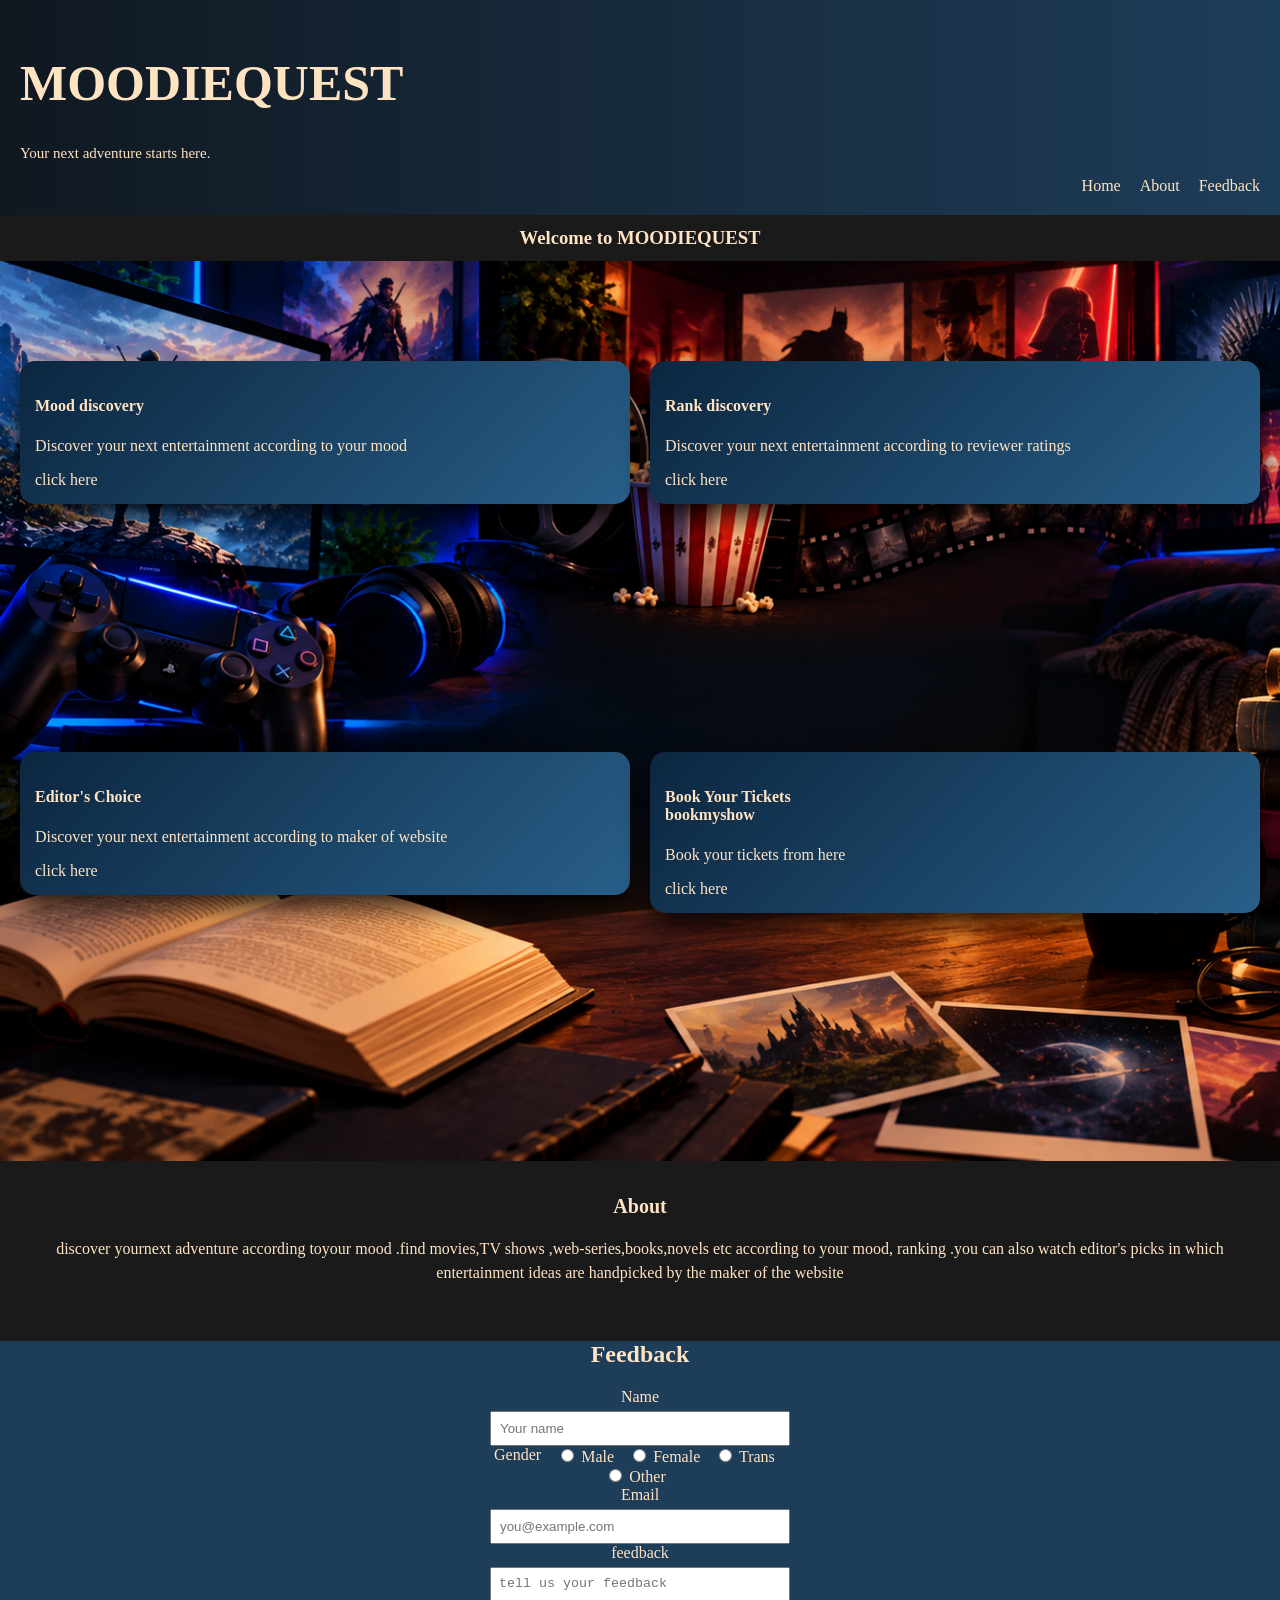
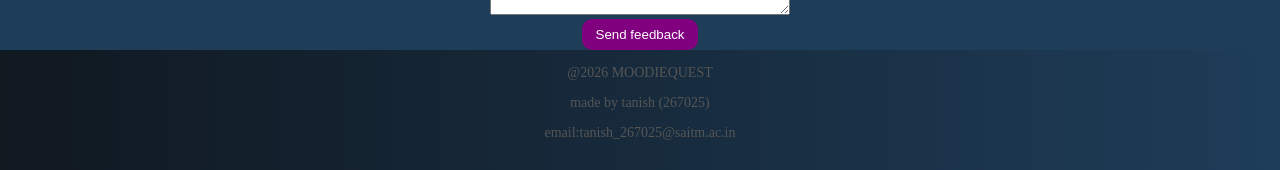
<file: index.html>
<!DOCTYPE html>
<html lang="en">
<head>
    <meta charset="UTF-8">
    <meta name="viewport" content="width=device-width, initial-scale=1.0">
    <title>MOODIEQUEST: Discover Your Next Adventure</title>
    <link rel="stylesheet" href="style.css">
</head>
<body>
    <header class="header">
        <div class="brand">
            <h1>MOODIEQUEST</h1>
            <p>Your next adventure starts here.</p>
        </div>
        <nav class="nav" aria-label="Main navigation">
            <a href="#home">Home</a>
            <a href="#about">About</a>
            <a href="#feedback">Feedback</a>
        </nav>
    </header>
    <nav class="welcome"><h3>Welcome to MOODIEQUEST</h3></nav>
<div class="home" id="home">
    <a href="mood.html">
        <h4>Mood discovery</h4>
        <p>Discover your next entertainment according to your mood</p>
        <span class="hi4">click here</span>
    </a>
    <a href="rank.html">
        <h4>Rank discovery</h4>
        <p>Discover your next entertainment according to reviewer ratings</p>
         <span class="hi4">click here</span>
    </a>
    <a href="editor.html">
        <h4>Editor's Choice</h4>
        <p>Discover your next entertainment according to maker of website</p>
         <span class="hi4">click here</span>
    </a>
    <a href="https://in.bookmyshow.com/explore/movies-gurugram-gurgaon?cat=MT" target="_blank" rel="noopener noreferrer">
        <h4>Book Your Tickets<br>bookmyshow</h4>
        
        <p>Book your tickets from here</p>
<span class="hi4">click here
</span>

    </a>
</div>
<section class="about" id="about">
    <h6 style="font-size:20px;font-family:georgia">About</h6>
    <p>discover yournext adventure according toyour mood .find movies,TV shows ,web-series,books,novels etc according to your mood, ranking .you can also watch editor's picks in which entertainment ideas are handpicked by the maker of the website </p>
</section>
<main>
        <section id="feedback" class="feedback" aria-labelledby="feedback-heading">
            <h2 id="feedback-heading">Feedback</h2>
            <form class="feedback-form">
                <label>
                    Name
                    <input type="text" name="name" placeholder="Your name">
                </label>
            
                <fieldset class="gender-options">
                    <legend>Gender</legend>
                    <label><input type="radio" name="gender" value="male"> Male</label>
                    <label><input type="radio" name="gender" value="female"> Female</label>
                    <label><input type="radio" name="gender" value="trans"> Trans</label>
                    <label><input type="radio" name="gender" value="other"> Other</label>
                </fieldset>
                
                <label>
                    Email
                    <input type="email" name="email" placeholder="you@example.com">
                </label>
                <label>
                    feedback
                    <textarea name="idea"  placeholder="tell us your feedback"></textarea>
                </label>
                <button type="submit">Send feedback</button>
            </form>
        </section>
    </main>

    <footer>
        <h7>@2026 MOODIEQUEST</h7>
        <p>made by tanish (267025)</p>
        <p>email:tanish_267025@saitm.ac.in</p>
    </footer>
</body>
</html>
</file>
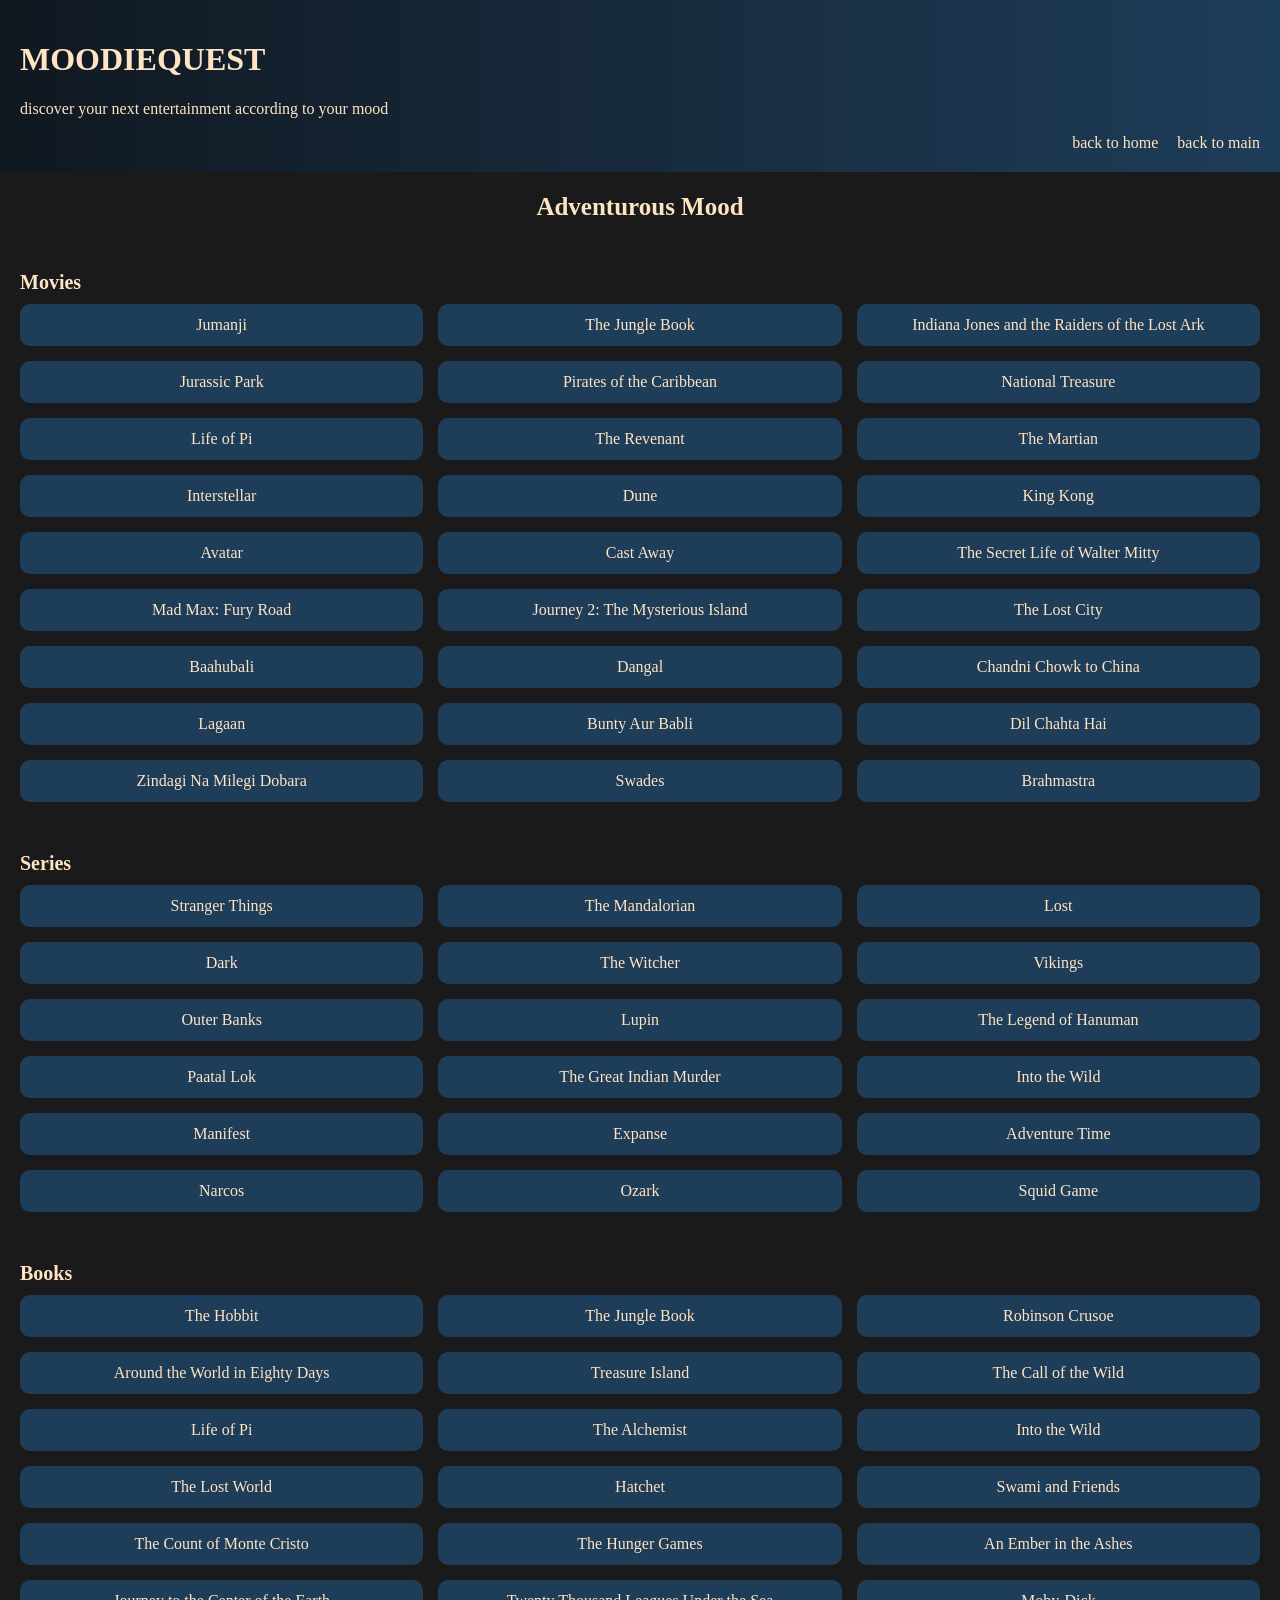
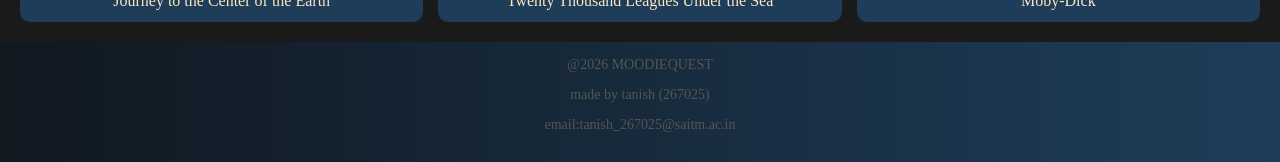
<file: adventurous.html>
<!DOCTYPE html>
<html lang="en">
<head>
    <meta charset="UTF-8">
    <meta name="viewport" content="width=device-width, initial-scale=1.0">
    <title>Adventurous Mood - MOODIEQUEST</title>
    <link rel="stylesheet" href="style.css">
</head>
<body>
    <header class="header">
        <div class="top">
            <h1>MOODIEQUEST</h1>
            <p>discover your next entertainment according to your mood</p>
        </div>
        <nav class="nav" aria-label="Main navigation">
            <a href="index.html">back to home</a>
            <a href="mood.html">back to main</a>
        </nav>
    </header>
    <main>
        <h2 class="mood-page-heading">Adventurous Mood</h2>
        <section class="entertainment-list">
            <h5>Movies</h5>
            <div class="movies">                <a href="">Jumanji</a>
                <a href="">The Jungle Book</a>
                <a href="">Indiana Jones and the Raiders of the Lost Ark</a>
                <a href="">Jurassic Park</a>
                <a href="">Pirates of the Caribbean</a>
                <a href="">National Treasure</a>
                <a href="">Life of Pi</a>
                <a href="">The Revenant</a>
                <a href="">The Martian</a>
                <a href="">Interstellar</a>
                <a href="">Dune</a>
                <a href="">King Kong</a>
                <a href="">Avatar</a>
                <a href="">Cast Away</a>
                <a href="">The Secret Life of Walter Mitty</a>
                <a href="">Mad Max: Fury Road</a>
                <a href="">Journey 2: The Mysterious Island</a>
                <a href="">The Lost City</a>
                <a href="">Baahubali</a>
                <a href="">Dangal</a>
                <a href="">Chandni Chowk to China</a>
                <a href="">Lagaan</a>
                <a href="">Bunty Aur Babli</a>
                <a href="">Dil Chahta Hai</a>
                <a href="">Zindagi Na Milegi Dobara</a>
                <a href="">Swades</a>
                <a href="">Brahmastra</a></div>
        </section>
        <section class="entertainment-list">
            <h5>Series</h5>
            <div class="movies">                <a href="">Stranger Things</a>
                <a href="">The Mandalorian</a>
                <a href="">Lost</a>
                <a href="">Dark</a>
                <a href="">The Witcher</a>
                <a href="">Vikings</a>
                <a href="">Outer Banks</a>
                <a href="">Lupin</a>
                <a href="">The Legend of Hanuman</a>
                <a href="">Paatal Lok</a>
                <a href="">The Great Indian Murder</a>
                <a href="">Into the Wild</a>
                <a href="">Manifest</a>
                <a href="">Expanse</a>
                <a href="">Adventure Time</a>
                <a href="">Narcos</a>
                <a href="">Ozark</a>
                <a href="">Squid Game</a></div>
        </section>
        <section class="entertainment-list">
            <h5>Books</h5>
            <div class="movies">                <a href="">The Hobbit</a>
                <a href="">The Jungle Book</a>
                <a href="">Robinson Crusoe</a>
                <a href="">Around the World in Eighty Days</a>
                <a href="">Treasure Island</a>
                <a href="">The Call of the Wild</a>
                <a href="">Life of Pi</a>
                <a href="">The Alchemist</a>
                <a href="">Into the Wild</a>
                <a href="">The Lost World</a>
                <a href="">Hatchet</a>
                <a href="">Swami and Friends</a>
                <a href="">The Count of Monte Cristo</a>
                <a href="">The Hunger Games</a>
                <a href="">An Ember in the Ashes</a>
                <a href="">Journey to the Center of the Earth</a>
                <a href="">Twenty Thousand Leagues Under the Sea</a>
                <a href="">Moby-Dick</a></div>
        </section>
    </main>
    <footer>
        <h7>@2026 MOODIEQUEST</h7>
        <p>made by tanish (267025)</p>
        <p>email:tanish_267025@saitm.ac.in</p>
    </footer>
</body>
</html>
</file>
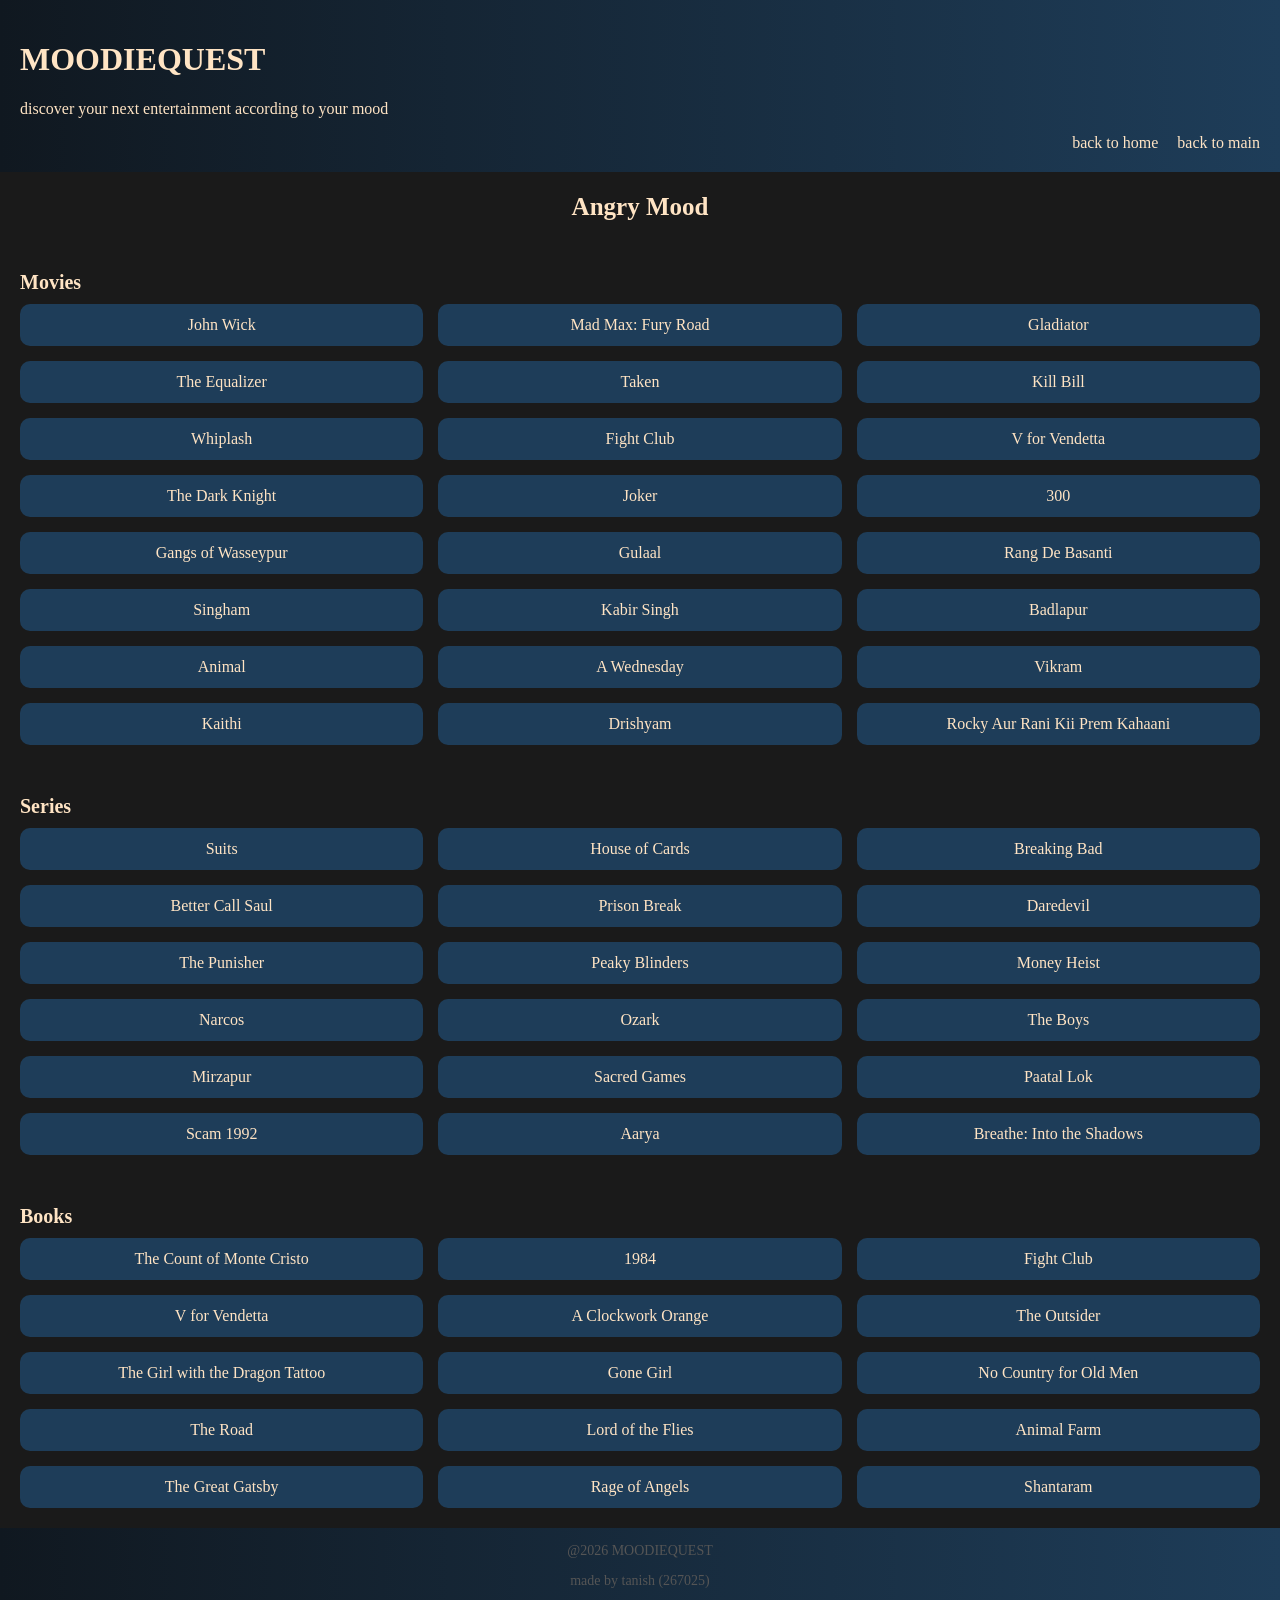
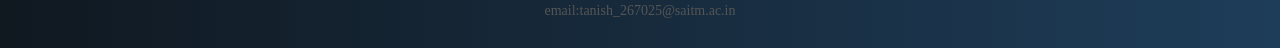
<file: angry.html>
<!DOCTYPE html>
<html lang="en">
<head>
    <meta charset="UTF-8">
    <meta name="viewport" content="width=device-width, initial-scale=1.0">
    <title>Angry Mood - MOODIEQUEST</title>
    <link rel="stylesheet" href="style.css">
</head>
<body>
    <header class="header">
        <div class="top">
            <h1>MOODIEQUEST</h1>
            <p>discover your next entertainment according to your mood</p>
        </div>
        <nav class="nav" aria-label="Main navigation">
            <a href="index.html">back to home</a>
            <a href="mood.html">back to main</a>
        </nav>
    </header>

    <main>
        <h2 class="mood-page-heading">Angry Mood</h2>
        <section class="entertainment-list">
            <h5>Movies</h5>
            <div class="movies">
                <a href="">John Wick</a><a href="">Mad Max: Fury Road</a><a href="">Gladiator</a>
                <a href="">The Equalizer</a><a href="">Taken</a><a href="">Kill Bill</a>
                <a href="">Whiplash</a><a href="">Fight Club</a><a href="">V for Vendetta</a>
                <a href="">The Dark Knight</a><a href="">Joker</a><a href="">300</a>
                <a href="">Gangs of Wasseypur</a><a href="">Gulaal</a><a href="">Rang De Basanti</a>
                <a href="">Singham</a><a href="">Kabir Singh</a><a href="">Badlapur</a>
                <a href="">Animal</a><a href="">A Wednesday</a><a href="">Vikram</a>
                <a href="">Kaithi</a><a href="">Drishyam</a><a href="">Rocky Aur Rani Kii Prem Kahaani</a>
            </div>
        </section>
        <section class="entertainment-list">
            <h5>Series</h5>
            <div class="movies">
                <a href="">Suits</a><a href="">House of Cards</a><a href="">Breaking Bad</a>
                <a href="">Better Call Saul</a><a href="">Prison Break</a><a href="">Daredevil</a>
                <a href="">The Punisher</a><a href="">Peaky Blinders</a><a href="">Money Heist</a>
                <a href="">Narcos</a><a href="">Ozark</a><a href="">The Boys</a>
                <a href="">Mirzapur</a><a href="">Sacred Games</a><a href="">Paatal Lok</a>
                <a href="">Scam 1992</a><a href="">Aarya</a><a href="">Breathe: Into the Shadows</a>
            </div>
        </section>
        <section class="entertainment-list">
            <h5>Books</h5>
            <div class="movies">
                <a href="">The Count of Monte Cristo</a><a href="">1984</a><a href="">Fight Club</a>
                <a href="">V for Vendetta</a><a href="">A Clockwork Orange</a><a href="">The Outsider</a>
                <a href="">The Girl with the Dragon Tattoo</a><a href="">Gone Girl</a><a href="">No Country for Old Men</a>
                <a href="">The Road</a><a href="">Lord of the Flies</a><a href="">Animal Farm</a>
                <a href="">The Great Gatsby</a><a href="">Rage of Angels</a><a href="">Shantaram</a>
            </div>
        </section>
    </main>

    <footer>
        <h7>@2026 MOODIEQUEST</h7>
        <p>made by tanish (267025)</p>
        <p>email:tanish_267025@saitm.ac.in</p>
    </footer>
</body>
</html>
</file>
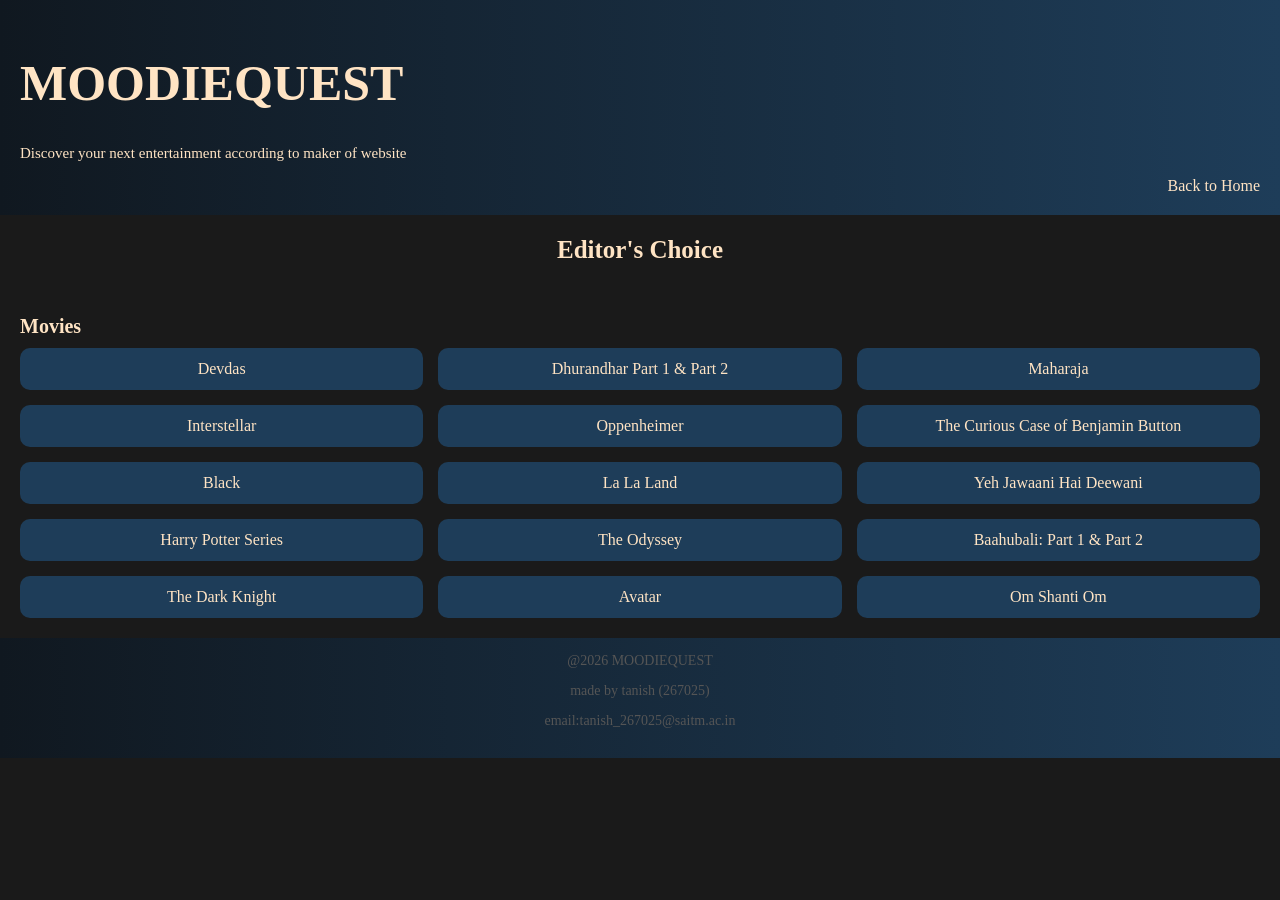
<file: editor.html>
<!DOCTYPE html>
<html lang="en">
<head>
    <meta charset="UTF-8">
    <meta name="viewport" content="width=device-width, initial-scale=1.0">
    <title>Editor's Choice - MOODIEQUEST</title>
    <link rel="stylesheet" href="style.css">
</head>
<body>
    <header class="header">
        <div class="brand">
            <h1>MOODIEQUEST</h1>
            <p>Discover your next entertainment according to maker of website</p>
        </div>
        <nav class="nav" aria-label="Main navigation">
            <a href="index.html">Back to Home</a>
        </nav>
    </header>

    <main>
        <h2 class="mood-page-heading">Editor's Choice</h2>
        <section class="entertainment-list">
            <h5>Movies</h5>
            <div class="movies">
                <a href="">Devdas</a>
                <a href="">Dhurandhar Part 1 &amp; Part 2</a>
                <a href="">Maharaja</a>
                <a href="">Interstellar</a>
                <a href="">Oppenheimer</a>
                <a href="">The Curious Case of Benjamin Button</a>
                <a href="">Black</a>
                <a href="">La La Land</a>
                <a href="">Yeh Jawaani Hai Deewani</a>
                <a href="">Harry Potter Series</a>
                <a href="">The Odyssey</a>
                <a href="">Baahubali: Part 1 &amp; Part 2</a>
                <a href="">The Dark Knight</a>
                <a href="">Avatar</a>
                <a href="">Om Shanti Om</a>
            </div>
        </section>
    </main>

    <footer>
        <h7>@2026 MOODIEQUEST</h7>
        <p>made by tanish (267025)</p>
        <p>email:tanish_267025@saitm.ac.in</p>
    </footer>
</body>
</html>
</file>
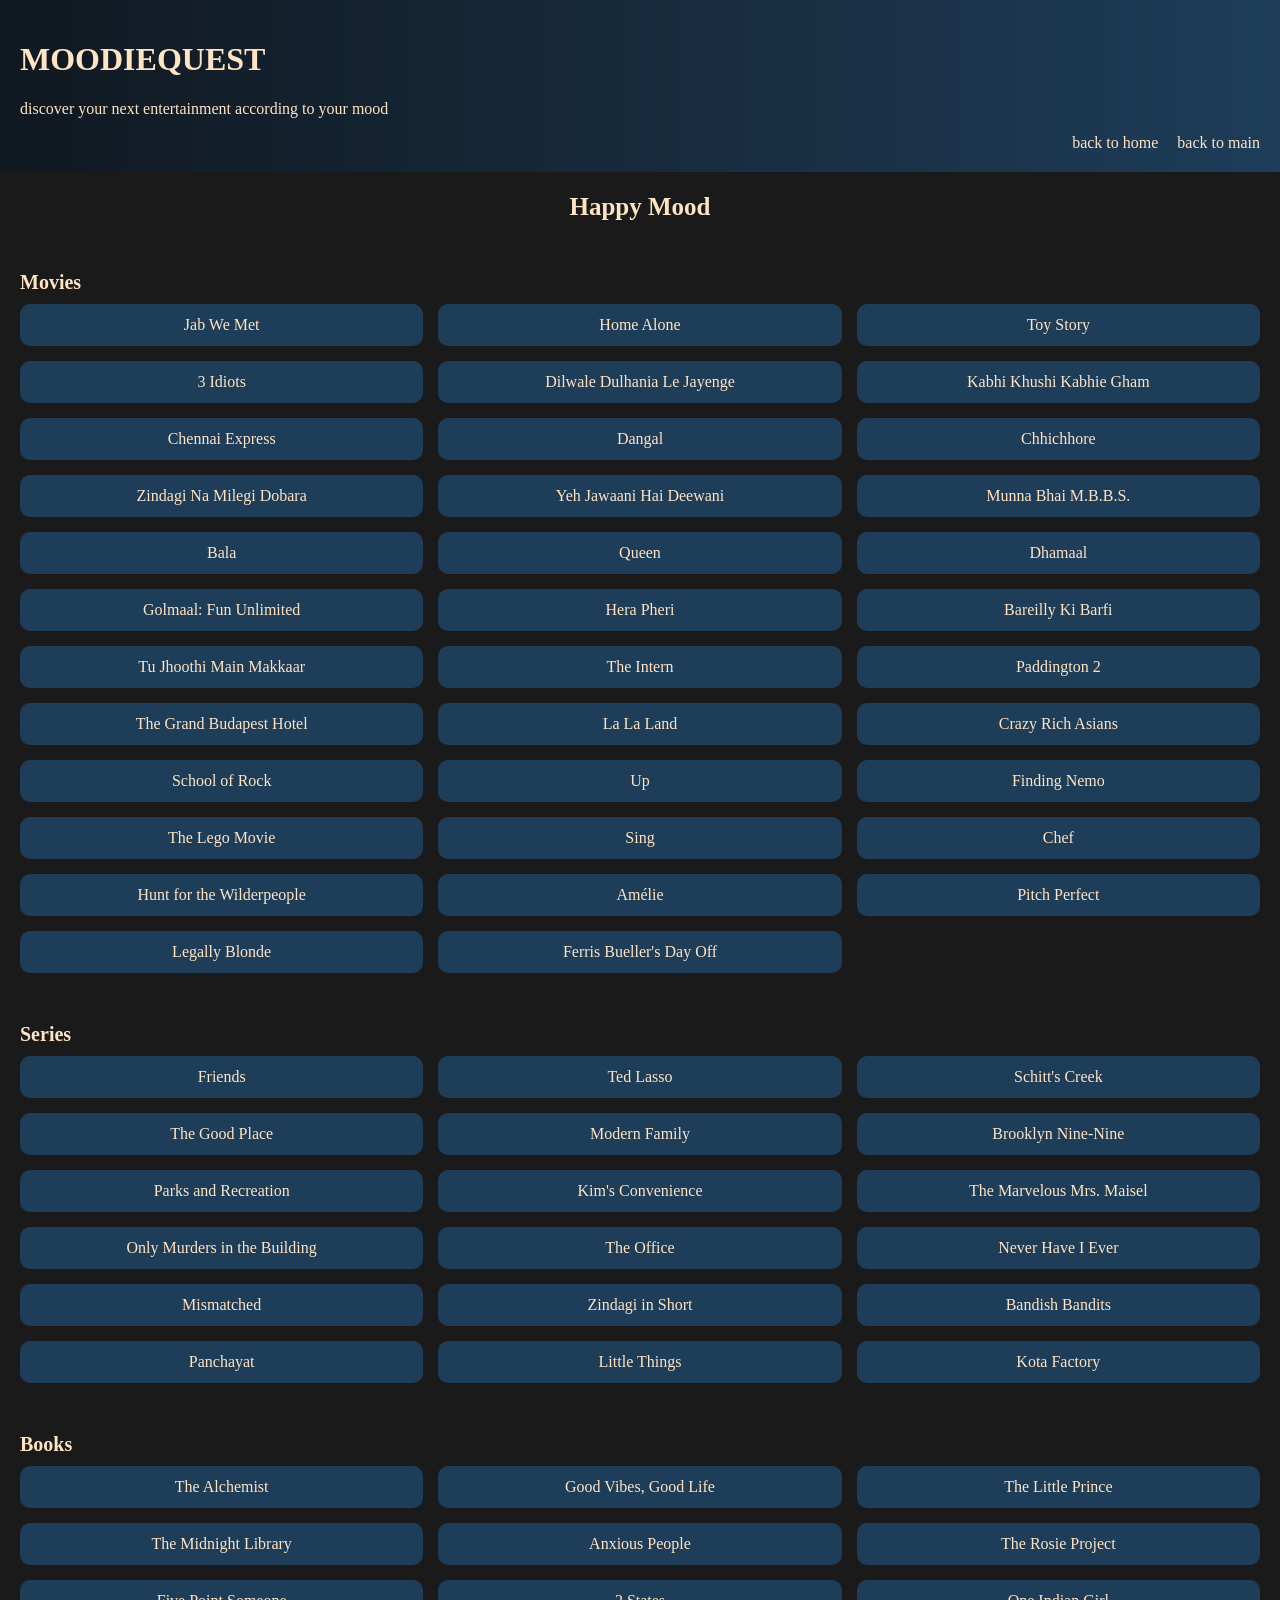
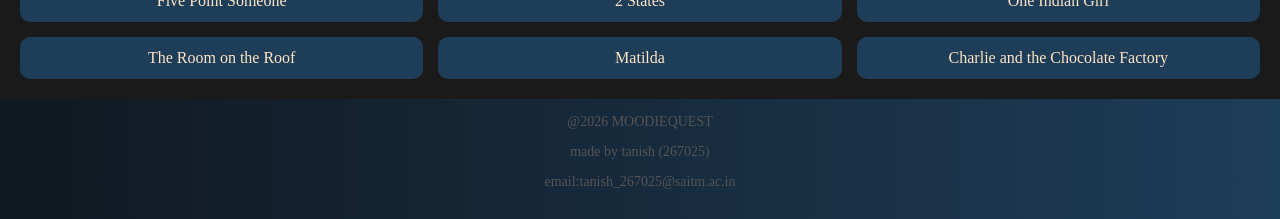
<file: happy.html>
<!DOCTYPE html>
<html lang="en">
<head>
    <meta charset="UTF-8">
    <meta name="viewport" content="width=device-width, initial-scale=1.0">
    <title>Happy Mood - MOODIEQUEST</title>
    <link rel="stylesheet" href="style.css">
</head>
<body>
    <header class="header">
        <div class="top">
            <h1>MOODIEQUEST</h1>
            <p>discover your next entertainment according to your mood</p>
        </div>
        <nav class="nav" aria-label="Main navigation">
            <a href="index.html">back to home</a>
            <a href="mood.html">back to main </a>
        </nav>
    </header>

    <main>
        <h2 class="mood-page-heading">Happy Mood</h2>
    </main>
<section class="entertainment-list">
    <h5>Movies</h5>
    <div class="movies">
       <a href="">Jab We Met</a>
       <a href="">Home Alone</a>
       <a href="">Toy Story</a>
       <a href="">3 Idiots</a>
       <a href="">Dilwale Dulhania Le Jayenge</a>
       <a href="">Kabhi Khushi Kabhie Gham</a>
       <a href="">Chennai Express</a>
       <a href="">Dangal</a>
       <a href="">Chhichhore</a>
       <a href="">Zindagi Na Milegi Dobara</a>
       <a href="">Yeh Jawaani Hai Deewani</a>
       <a href="">Munna Bhai M.B.B.S.</a>
       <a href="">Bala</a>
       <a href="">Queen</a>
       <a href="">Dhamaal</a>
       <a href="">Golmaal: Fun Unlimited</a>
       <a href="">Hera Pheri</a>
       <a href="">Bareilly Ki Barfi</a>
       <a href="">Tu Jhoothi Main Makkaar</a>
       <a href="">The Intern</a>
       <a href="">Paddington 2</a>
       <a href="">The Grand Budapest Hotel</a>
       <a href="">La La Land</a>
       <a href="">Crazy Rich Asians</a>
       <a href="">School of Rock</a>
       <a href="">Up</a>
       <a href="">Finding Nemo</a>
       <a href="">The Lego Movie</a>
       <a href="">Sing</a>
       <a href="">Chef</a>
       <a href="">Hunt for the Wilderpeople</a>
       <a href="">Amélie</a>
       <a href="">Pitch Perfect</a>
       <a href="">Legally Blonde</a>
       <a href="">Ferris Bueller's Day Off</a>
    </div>
</section>

<section class="entertainment-list">
    <h5>Series</h5>
    <div class="movies">
        <a href="">Friends</a>
        <a href="">Ted Lasso</a>
        <a href="">Schitt's Creek</a>
        <a href="">The Good Place</a>
        <a href="">Modern Family</a>
        <a href="">Brooklyn Nine-Nine</a>
        <a href="">Parks and Recreation</a>
        <a href="">Kim's Convenience</a>
        <a href="">The Marvelous Mrs. Maisel</a>
        <a href="">Only Murders in the Building</a>
        <a href="">The Office</a>
        <a href="">Never Have I Ever</a>
        <a href="">Mismatched</a>
        <a href="">Zindagi in Short</a>
        <a href="">Bandish Bandits</a>
        <a href="">Panchayat</a>
        <a href="">Little Things</a>
        <a href="">Kota Factory</a>
    </div>
</section>

<section class="entertainment-list">
    <h5>Books</h5>
    <div class="movies">
        <a href="">The Alchemist</a>
        <a href="">Good Vibes, Good Life</a>
        <a href="">The Little Prince</a>
        <a href="">The Midnight Library</a>
        <a href="">Anxious People</a>
        <a href="">The Rosie Project</a>
        <a href="">Five Point Someone</a>
        <a href="">2 States</a>
        <a href="">One Indian Girl</a>
        <a href="">The Room on the Roof</a>
        <a href="">Matilda</a>
        <a href="">Charlie and the Chocolate Factory</a>
    </div>
</section>
    <footer>
        <h7>@2026 MOODIEQUEST</h7>
        <p>made by tanish (267025)</p>
        <p>email:tanish_267025@saitm.ac.in</p>
    </footer>
</body>
</html>
</file>
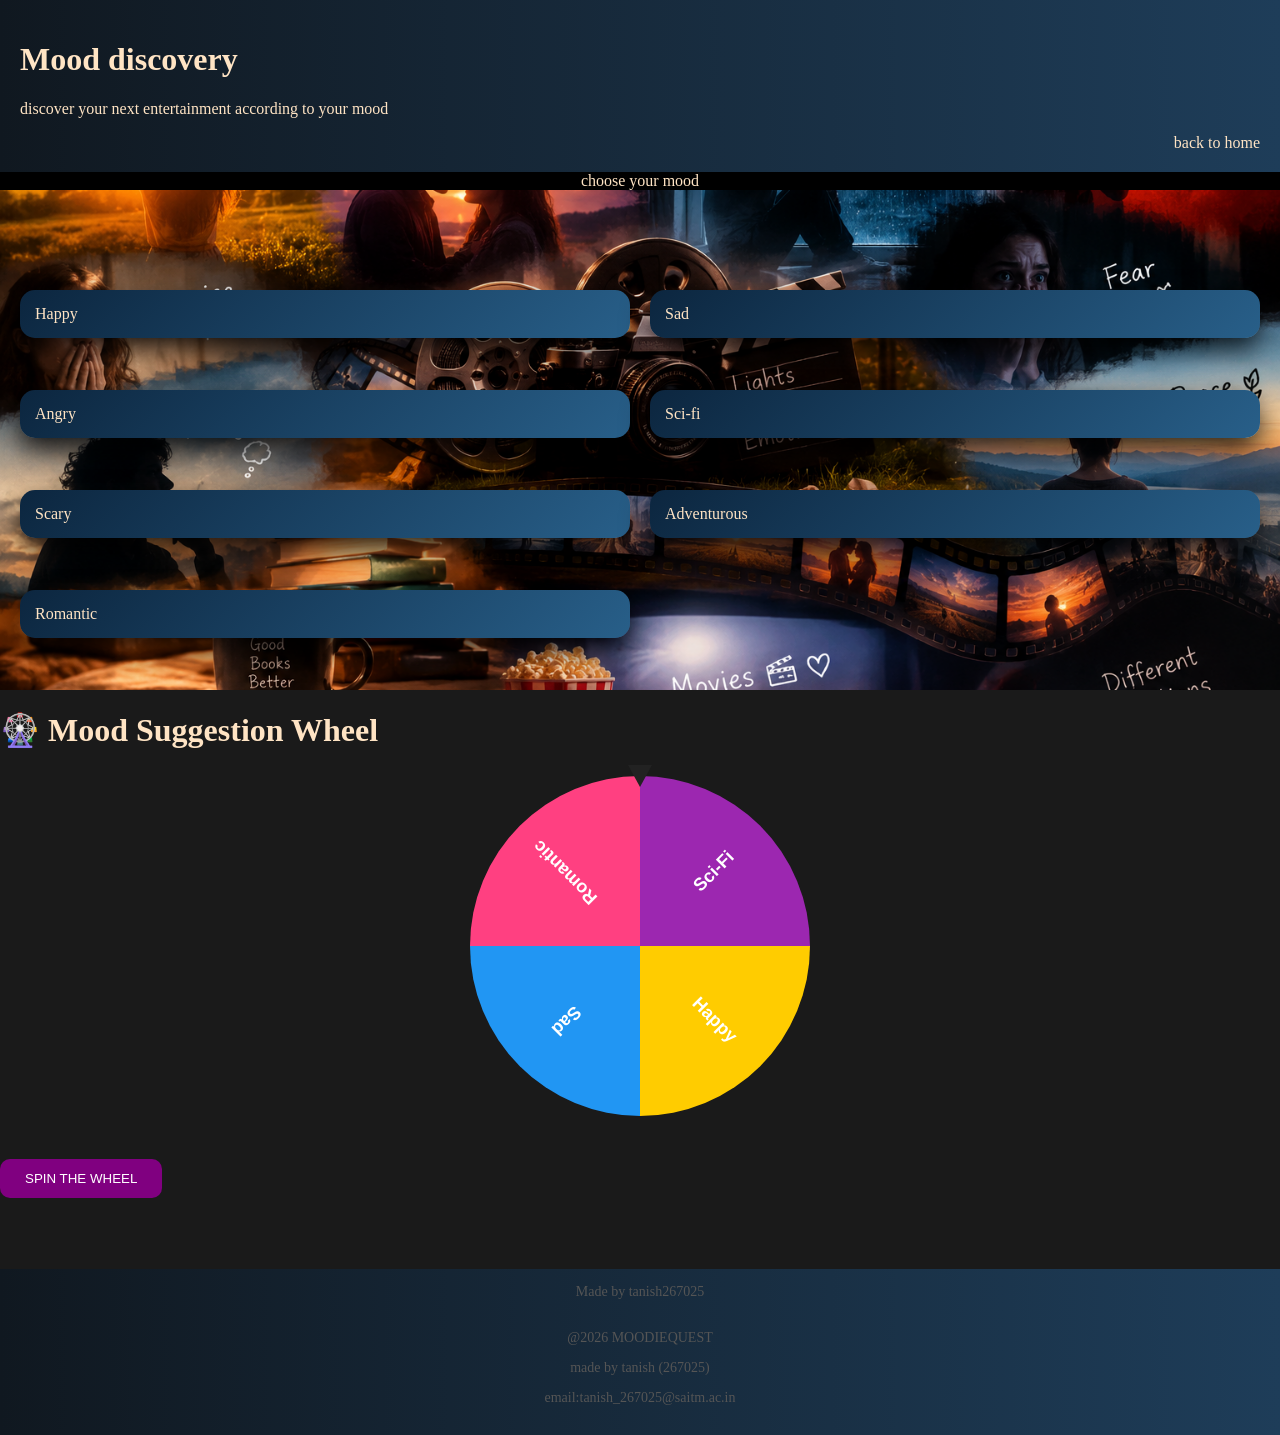
<file: mood.html>
<!DOCTYPE html>
<html lang="en">
<head>
    <meta charset="UTF-8">
    <meta name="viewport" content="width=device-width, initial-scale=1.0">
    <title>MOODIEQUEST: Discover Your Next Adventure</title>
    <link rel="stylesheet" href="style.css">
</head>
<body>
    <header class="header">
        <div class="top">
            <h1>Mood discovery</h1>
            <p>discover your next entertainment according to your mood</p>
        </div>
        <nav class="nav" aria-label="Main navigation">
            <a href="index.html">back to home</a>
        </nav>
    </header>
    <nav style="text-align:center;font: size 30px;background-color:black">choose your mood</nav>
    <div class="mood">
        <a href="happy.html">Happy</a>
        <a href="sad.html">Sad</a>
        <a href="angry.html">Angry</a>
        <a href="scifi.html">Sci-fi</a>
        <a href="scary.html">Scary</a>
        <a href="adventurous.html">Adventurous</a>
        <a href="romantic.html">Romantic</a>
    </div>
       <h1>🎡 Mood Suggestion Wheel</h1>

        <div class="wheel-wrap">
            <div class="pointer" aria-hidden="true"></div>
            <canvas id="wheel" width="350" height="350" aria-label="Mood suggestion wheel"></canvas>
        </div>
        <br>

        <button id="spinButton" type="button">SPIN THE WHEEL</button>

        <p id="result"></p>
        <a id="link"></a>
    </main>

    <footer>Made by tanish267025</footer>

    <script>
        const moods = ["Happy", "Sad", "Romantic", "Sci-Fi"];
        const colors = ["#ffcc00", "#2196f3", "#ff4081", "#9c27b0"];
        const canvas = document.getElementById("wheel");
        const ctx = canvas.getContext("2d");
        const spinButton = document.getElementById("spinButton");
        const result = document.getElementById("result");
        const link = document.getElementById("link");

        let rotation = 0;
        let spinning = false;

        function drawWheel() {
            let angle = (2 * Math.PI) / moods.length;
            ctx.clearRect(0, 0, canvas.width, canvas.height);
            ctx.save();
            ctx.translate(175, 175);
            ctx.rotate(rotation);
            ctx.translate(-175, -175);

            moods.forEach((mood, i) => {
                ctx.beginPath();
                ctx.moveTo(175, 175);
                ctx.arc(175, 175, 170,
                    i * angle, (i + 1) * angle);
                ctx.fillStyle = colors[i];
                ctx.fill();

                ctx.save();
                ctx.translate(175, 175);
                ctx.rotate(i * angle + angle / 2);
                ctx.fillStyle = "white";
                ctx.font = "bold 18px Arial";
                ctx.textAlign = "center";
                ctx.fillText(mood, 105, 5);
                ctx.restore();
            });

            ctx.restore();
        }

        drawWheel();

        function spinWheel() {
            if (spinning) return;
            spinning = true;
            spinButton.disabled = true;
            result.textContent = "";
            link.removeAttribute("href");
            link.textContent = "";

            const random = Math.floor(Math.random() * moods.length);
            const pages = {
                "Happy": "happy.html",
                "Sad": "sad.html",
                "Romantic": "romantic.html",
                "Sci-Fi": "scifi.html"
            };

            const segmentAngle = (2 * Math.PI) / moods.length;
            const currentNormalized = ((rotation % (2 * Math.PI)) + 2 * Math.PI) % (2 * Math.PI);
            const pointerAngle = -Math.PI / 2;
            let target = Math.PI * 4 + pointerAngle - (random * segmentAngle + segmentAngle / 2);
            target -= currentNormalized;

            const startRotation = rotation;
            const targetRotation = startRotation + target;
            const startTime = performance.now();
            const duration = 3500;

            function easeOutCubic(t) {
                return 1 - Math.pow(1 - t, 3);
            }

            function animate(now) {
                const elapsed = Math.min((now - startTime) / duration, 1);
                rotation = startRotation + (targetRotation - startRotation) * easeOutCubic(elapsed);
                drawWheel();

                if (elapsed < 1) {
                    requestAnimationFrame(animate);
                } else {
                    rotation = targetRotation;
                    drawWheel();
                    const selectedMood = moods[random];
                    result.textContent = "Your Mood: " + selectedMood;
                    link.href = pages[selectedMood];
                    link.textContent = "Click here for " + selectedMood + " suggestions";
                    spinning = false;
                    spinButton.disabled = false;
                }
            }

            requestAnimationFrame(animate);
        }

        spinButton.addEventListener("click", spinWheel);
    </script>

    <footer>
        <h7>@2026 MOODIEQUEST</h7>
        <p>made by tanish (267025)</p>
        <p>email:tanish_267025@saitm.ac.in</p>
    </footer>
</body>
</html>
</file>
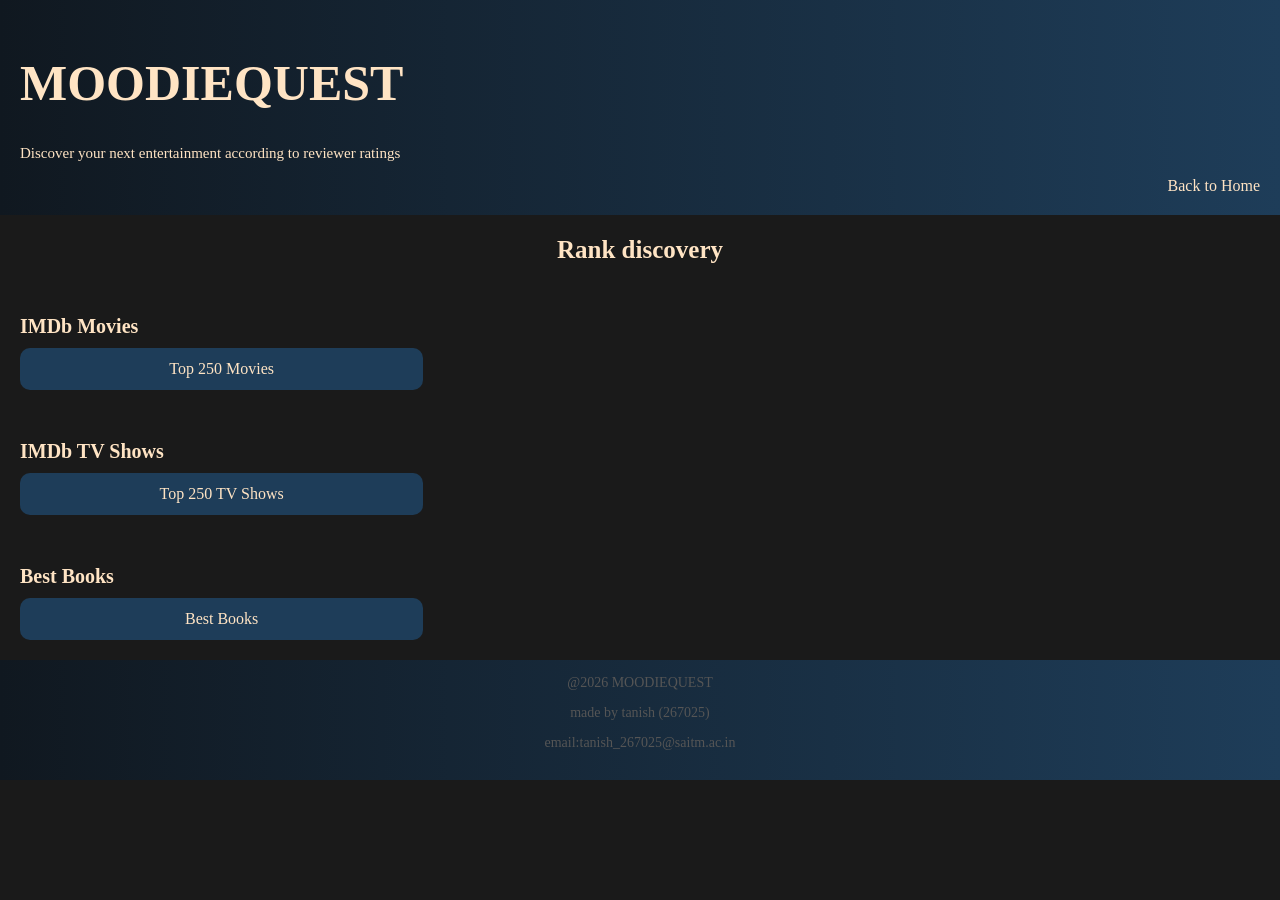
<file: rank.html>
<!DOCTYPE html>
<html lang="en">
<head>
    <meta charset="UTF-8">
    <meta name="viewport" content="width=device-width, initial-scale=1.0">
    <title>Rank Discovery - MOODIEQUEST</title>
    <link rel="stylesheet" href="style.css">
</head>
<body>
    <header class="header">
        <div class="brand">
            <h1>MOODIEQUEST</h1>
            <p>Discover your next entertainment according to reviewer ratings</p>
        </div>
        <nav class="nav" aria-label="Main navigation">
            <a href="index.html">Back to Home</a>
        </nav>
    </header>

    <main>
        <h2 class="mood-page-heading">Rank discovery</h2>

        <section class="entertainment-list">
            <h5>IMDb Movies</h5>
            <div class="movies">
                <a href="https://www.imdb.com/chart/top/" target="_blank" rel="noopener noreferrer">Top 250 Movies</a>
            </div>
        </section>

        <section class="entertainment-list">
            <h5>IMDb TV Shows</h5>
            <div class="movies">
                <a href="https://www.imdb.com/chart/toptv/" target="_blank" rel="noopener noreferrer">Top 250 TV Shows</a>
            </div>
        </section>

        <section class="entertainment-list">
            <h5>Best Books</h5>
            <div class="movies">
                <a href="https://www.goodreads.com/list/show/1.Best_Books_Ever" target="_blank" rel="noopener noreferrer">Best Books</a>
            </div>
        </section>
    </main>

    <footer>
        <h7>@2026 MOODIEQUEST</h7>
        <p>made by tanish (267025)</p>
        <p>email:tanish_267025@saitm.ac.in</p>
    </footer>
</body>
</html>
</file>
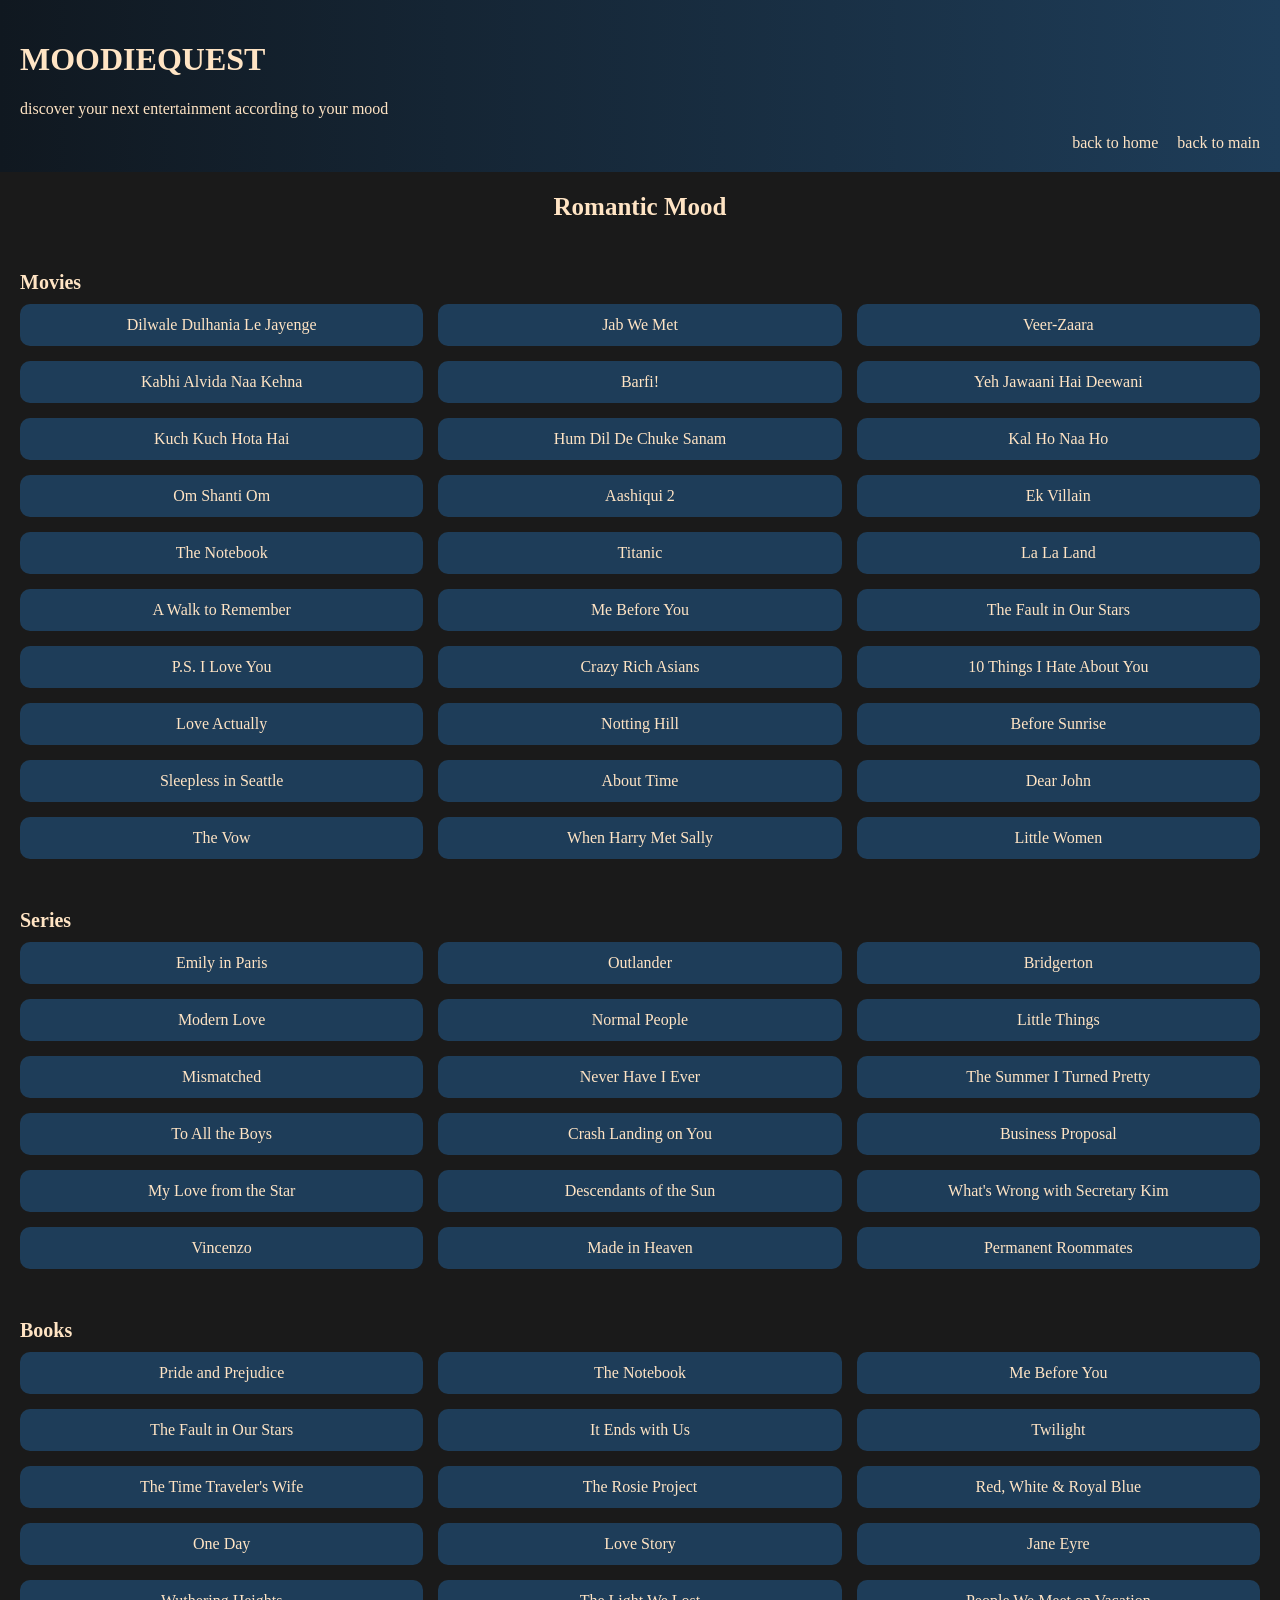
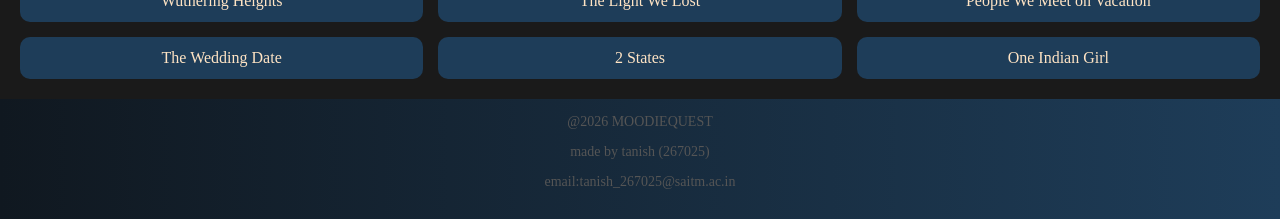
<file: romantic.html>
<!DOCTYPE html>
<html lang="en">
<head>
    <meta charset="UTF-8">
    <meta name="viewport" content="width=device-width, initial-scale=1.0">
    <title>Romantic Mood - MOODIEQUEST</title>
    <link rel="stylesheet" href="style.css">
</head>
<body>
    <header class="header">
        <div class="top">
            <h1>MOODIEQUEST</h1>
            <p>discover your next entertainment according to your mood</p>
        </div>
        <nav class="nav" aria-label="Main navigation">
            <a href="index.html">back to home</a>
            <a href="mood.html">back to main</a>
        </nav>
    </header>

    <main>
        <h2 class="mood-page-heading">Romantic Mood</h2>

        <section class="entertainment-list">
            <h5>Movies</h5>
            <div class="movies">
                <a href="">Dilwale Dulhania Le Jayenge</a>
                <a href="">Jab We Met</a>
                <a href="">Veer-Zaara</a>
                <a href="">Kabhi Alvida Naa Kehna</a>
                <a href="">Barfi!</a>
                <a href="">Yeh Jawaani Hai Deewani</a>
                <a href="">Kuch Kuch Hota Hai</a>
                <a href="">Hum Dil De Chuke Sanam</a>
                <a href="">Kal Ho Naa Ho</a>
                <a href="">Om Shanti Om</a>
                <a href="">Aashiqui 2</a>
                <a href="">Ek Villain</a>
                <a href="">The Notebook</a>
                <a href="">Titanic</a>
                <a href="">La La Land</a>
                <a href="">A Walk to Remember</a>
                <a href="">Me Before You</a>
                <a href="">The Fault in Our Stars</a>
                <a href="">P.S. I Love You</a>
                <a href="">Crazy Rich Asians</a>
                <a href="">10 Things I Hate About You</a>
                <a href="">Love Actually</a>
                <a href="">Notting Hill</a>
                <a href="">Before Sunrise</a>
                <a href="">Sleepless in Seattle</a>
                <a href="">About Time</a>
                <a href="">Dear John</a>
                <a href="">The Vow</a>
                <a href="">When Harry Met Sally</a>
                <a href="">Little Women</a>
            </div>
        </section>

        <section class="entertainment-list">
            <h5>Series</h5>
            <div class="movies">
                <a href="">Emily in Paris</a>
                <a href="">Outlander</a>
                <a href="">Bridgerton</a>
                <a href="">Modern Love</a>
                <a href="">Normal People</a>
                <a href="">Little Things</a>
                <a href="">Mismatched</a>
                <a href="">Never Have I Ever</a>
                <a href="">The Summer I Turned Pretty</a>
                <a href="">To All the Boys</a>
                <a href="">Crash Landing on You</a>
                <a href="">Business Proposal</a>
                <a href="">My Love from the Star</a>
                <a href="">Descendants of the Sun</a>
                <a href="">What's Wrong with Secretary Kim</a>
                <a href="">Vincenzo</a>
                <a href="">Made in Heaven</a>
                <a href="">Permanent Roommates</a>
            </div>
        </section>

        <section class="entertainment-list">
            <h5>Books</h5>
            <div class="movies">
                <a href="">Pride and Prejudice</a>
                <a href="">The Notebook</a>
                <a href="">Me Before You</a>
                <a href="">The Fault in Our Stars</a>
                <a href="">It Ends with Us</a>
                <a href="">Twilight</a>
                <a href="">The Time Traveler's Wife</a>
                <a href="">The Rosie Project</a>
                <a href="">Red, White &amp; Royal Blue</a>
                <a href="">One Day</a>
                <a href="">Love Story</a>
                <a href="">Jane Eyre</a>
                <a href="">Wuthering Heights</a>
                <a href="">The Light We Lost</a>
                <a href="">People We Meet on Vacation</a>
                <a href="">The Wedding Date</a>
                <a href="">2 States</a>
                <a href="">One Indian Girl</a>
            </div>
        </section>
    </main>

    <footer>
        <h7>@2026 MOODIEQUEST</h7>
        <p>made by tanish (267025)</p>
        <p>email:tanish_267025@saitm.ac.in</p>
    </footer>
</body>
</html>
</file>
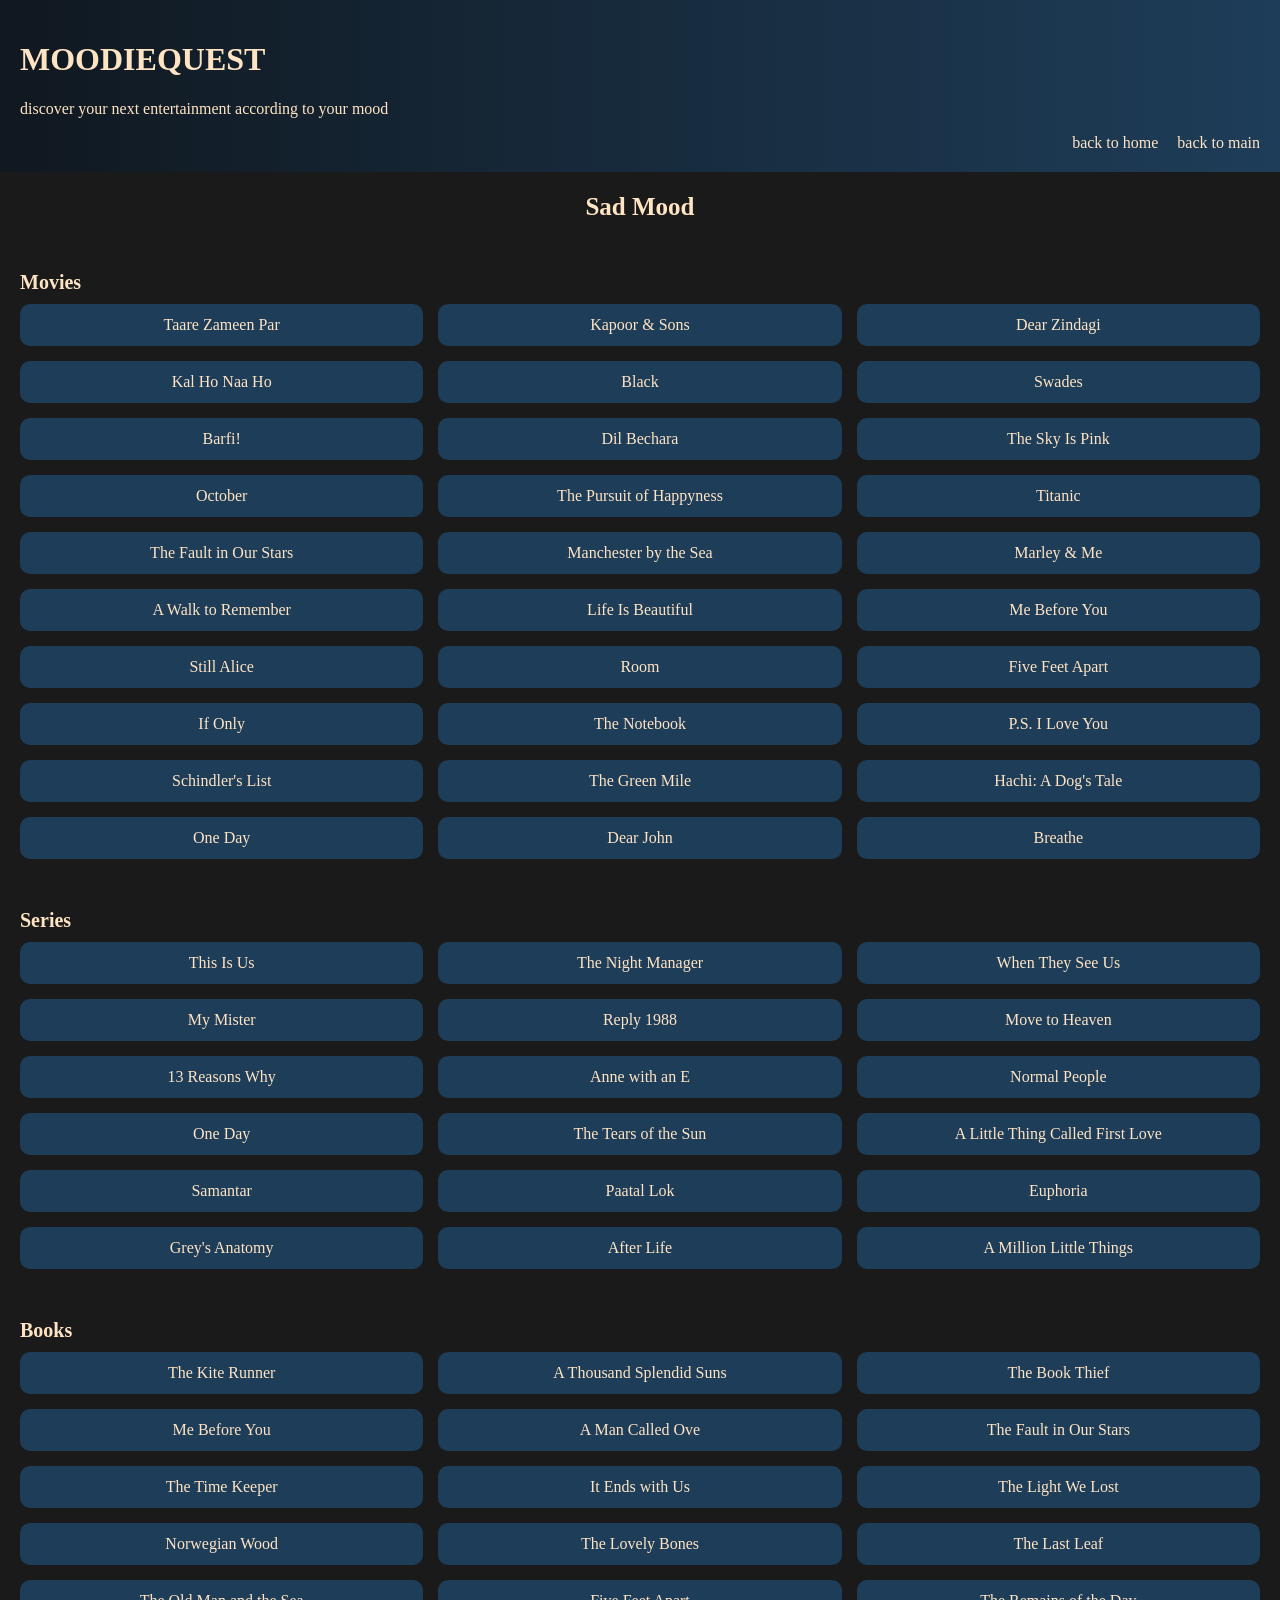
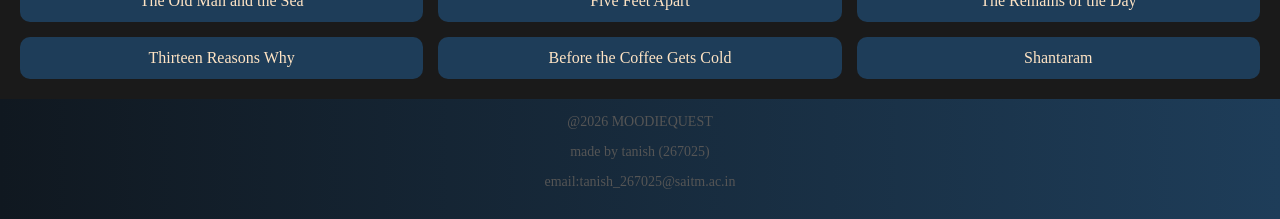
<file: sad.html>
<!DOCTYPE html>
<html lang="en">
<head>
    <meta charset="UTF-8">
    <meta name="viewport" content="width=device-width, initial-scale=1.0">
    <title>Sad Mood - MOODIEQUEST</title>
    <link rel="stylesheet" href="style.css">
</head>
<body>
    <header class="header">
        <div class="top">
            <h1>MOODIEQUEST</h1>
            <p>discover your next entertainment according to your mood</p>
        </div>
        <nav class="nav" aria-label="Main navigation">
            <a href="index.html">back to home</a>
            <a href="mood.html">back to main</a>
        </nav>
    </header>

    <main>
        <h2 class="mood-page-heading">Sad Mood</h2>

        <section class="entertainment-list">
            <h5>Movies</h5>
            <div class="movies">
                <a href="">Taare Zameen Par</a>
                <a href="">Kapoor &amp; Sons</a>
                <a href="">Dear Zindagi</a>
                <a href="">Kal Ho Naa Ho</a>
                <a href="">Black</a>
                <a href="">Swades</a>
                <a href="">Barfi!</a>
                <a href="">Dil Bechara</a>
                <a href="">The Sky Is Pink</a>
                <a href="">October</a>
                <a href="">The Pursuit of Happyness</a>
                <a href="">Titanic</a>
                <a href="">The Fault in Our Stars</a>
                <a href="">Manchester by the Sea</a>
                <a href="">Marley &amp; Me</a>
                <a href="">A Walk to Remember</a>
                <a href="">Life Is Beautiful</a>
                <a href="">Me Before You</a>
                <a href="">Still Alice</a>
                <a href="">Room</a>
                <a href="">Five Feet Apart</a>
                <a href="">If Only</a>
                <a href="">The Notebook</a>
                <a href="">P.S. I Love You</a>
                <a href="">Schindler's List</a>
                <a href="">The Green Mile</a>
                <a href="">Hachi: A Dog's Tale</a>
                <a href="">One Day</a>
                <a href="">Dear John</a>
                <a href="">Breathe</a>
            </div>
        </section>

        <section class="entertainment-list">
            <h5>Series</h5>
            <div class="movies">
                <a href="">This Is Us</a>
                <a href="">The Night Manager</a>
                <a href="">When They See Us</a>
                <a href="">My Mister</a>
                <a href="">Reply 1988</a>
                <a href="">Move to Heaven</a>
                <a href="">13 Reasons Why</a>
                <a href="">Anne with an E</a>
                <a href="">Normal People</a>
                <a href="">One Day</a>
                <a href="">The Tears of the Sun</a>
                <a href="">A Little Thing Called First Love</a>
                <a href="">Samantar</a>
                <a href="">Paatal Lok</a>
                <a href="">Euphoria</a>
                <a href="">Grey's Anatomy</a>
                <a href="">After Life</a>
                <a href="">A Million Little Things</a>
            </div>
        </section>

        <section class="entertainment-list">
            <h5>Books</h5>
            <div class="movies">
                <a href="">The Kite Runner</a>
                <a href="">A Thousand Splendid Suns</a>
                <a href="">The Book Thief</a>
                <a href="">Me Before You</a>
                <a href="">A Man Called Ove</a>
                <a href="">The Fault in Our Stars</a>
                <a href="">The Time Keeper</a>
                <a href="">It Ends with Us</a>
                <a href="">The Light We Lost</a>
                <a href="">Norwegian Wood</a>
                <a href="">The Lovely Bones</a>
                <a href="">The Last Leaf</a>
                <a href="">The Old Man and the Sea</a>
                <a href="">Five Feet Apart</a>
                <a href="">The Remains of the Day</a>
                <a href="">Thirteen Reasons Why</a>
                <a href="">Before the Coffee Gets Cold</a>
                <a href="">Shantaram</a>
            </div>
        </section>
    </main>

    <footer>
        <h7>@2026 MOODIEQUEST</h7>
        <p>made by tanish (267025)</p>
        <p>email:tanish_267025@saitm.ac.in</p>
    </footer>
</body>
</html>
</file>
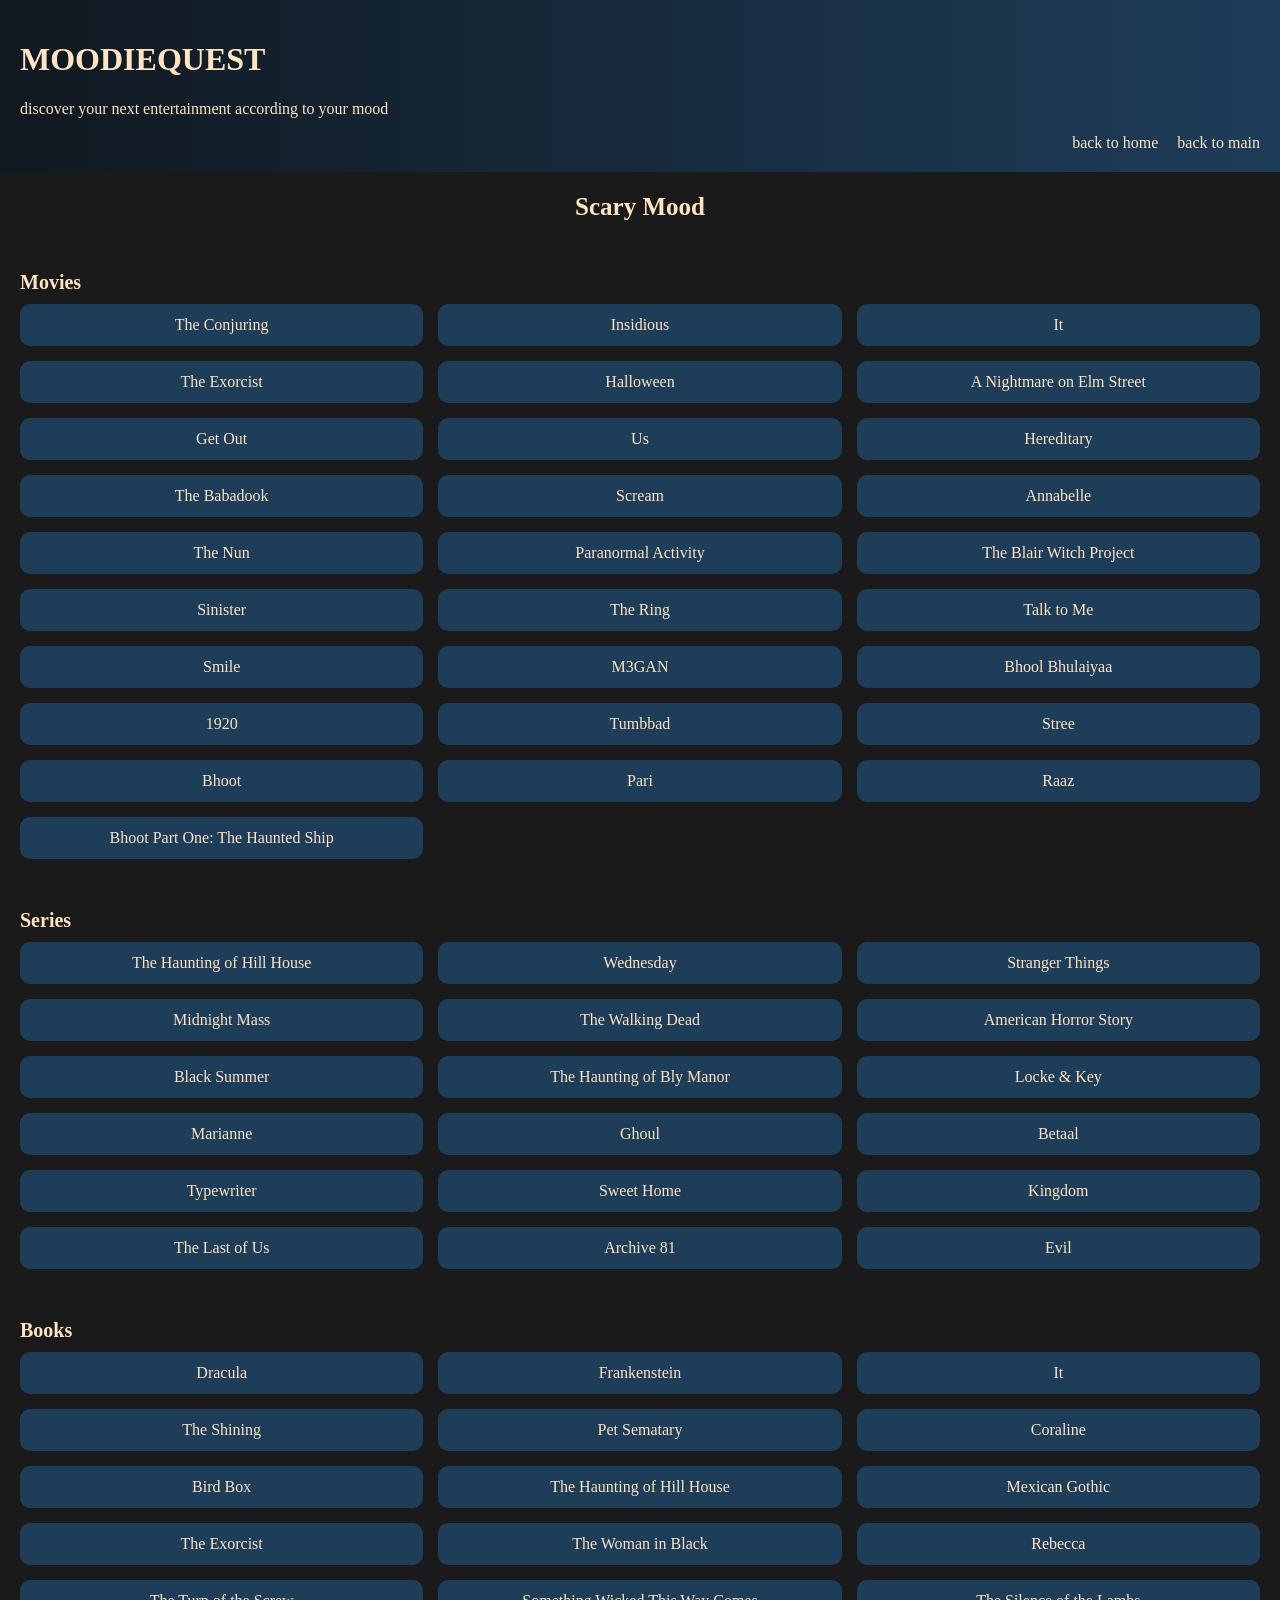
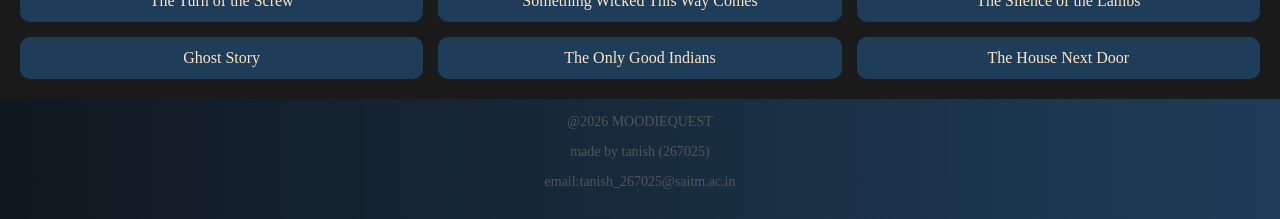
<file: scary.html>
<!DOCTYPE html>
<html lang="en">
<head>
    <meta charset="UTF-8">
    <meta name="viewport" content="width=device-width, initial-scale=1.0">
    <title>Scary Mood - MOODIEQUEST</title>
    <link rel="stylesheet" href="style.css">
</head>
<body>
    <header class="header">
        <div class="top">
            <h1>MOODIEQUEST</h1>
            <p>discover your next entertainment according to your mood</p>
        </div>
        <nav class="nav" aria-label="Main navigation">
            <a href="index.html">back to home</a>
            <a href="mood.html">back to main</a>
        </nav>
    </header>
    <main>
        <h2 class="mood-page-heading">Scary Mood</h2>
        <section class="entertainment-list">
            <h5>Movies</h5>
            <div class="movies">                <a href="">The Conjuring</a>
                <a href="">Insidious</a>
                <a href="">It</a>
                <a href="">The Exorcist</a>
                <a href="">Halloween</a>
                <a href="">A Nightmare on Elm Street</a>
                <a href="">Get Out</a>
                <a href="">Us</a>
                <a href="">Hereditary</a>
                <a href="">The Babadook</a>
                <a href="">Scream</a>
                <a href="">Annabelle</a>
                <a href="">The Nun</a>
                <a href="">Paranormal Activity</a>
                <a href="">The Blair Witch Project</a>
                <a href="">Sinister</a>
                <a href="">The Ring</a>
                <a href="">Talk to Me</a>
                <a href="">Smile</a>
                <a href="">M3GAN</a>
                <a href="">Bhool Bhulaiyaa</a>
                <a href="">1920</a>
                <a href="">Tumbbad</a>
                <a href="">Stree</a>
                <a href="">Bhoot</a>
                <a href="">Pari</a>
                <a href="">Raaz</a>
                <a href="">Bhoot Part One: The Haunted Ship</a></div>
        </section>
        <section class="entertainment-list">
            <h5>Series</h5>
            <div class="movies">                <a href="">The Haunting of Hill House</a>
                <a href="">Wednesday</a>
                <a href="">Stranger Things</a>
                <a href="">Midnight Mass</a>
                <a href="">The Walking Dead</a>
                <a href="">American Horror Story</a>
                <a href="">Black Summer</a>
                <a href="">The Haunting of Bly Manor</a>
                <a href="">Locke & Key</a>
                <a href="">Marianne</a>
                <a href="">Ghoul</a>
                <a href="">Betaal</a>
                <a href="">Typewriter</a>
                <a href="">Sweet Home</a>
                <a href="">Kingdom</a>
                <a href="">The Last of Us</a>
                <a href="">Archive 81</a>
                <a href="">Evil</a></div>
        </section>
        <section class="entertainment-list">
            <h5>Books</h5>
            <div class="movies">                <a href="">Dracula</a>
                <a href="">Frankenstein</a>
                <a href="">It</a>
                <a href="">The Shining</a>
                <a href="">Pet Sematary</a>
                <a href="">Coraline</a>
                <a href="">Bird Box</a>
                <a href="">The Haunting of Hill House</a>
                <a href="">Mexican Gothic</a>
                <a href="">The Exorcist</a>
                <a href="">The Woman in Black</a>
                <a href="">Rebecca</a>
                <a href="">The Turn of the Screw</a>
                <a href="">Something Wicked This Way Comes</a>
                <a href="">The Silence of the Lambs</a>
                <a href="">Ghost Story</a>
                <a href="">The Only Good Indians</a>
                <a href="">The House Next Door</a></div>
        </section>
    </main>
    <footer>
        <h7>@2026 MOODIEQUEST</h7>
        <p>made by tanish (267025)</p>
        <p>email:tanish_267025@saitm.ac.in</p>
    </footer>
</body>
</html>
</file>
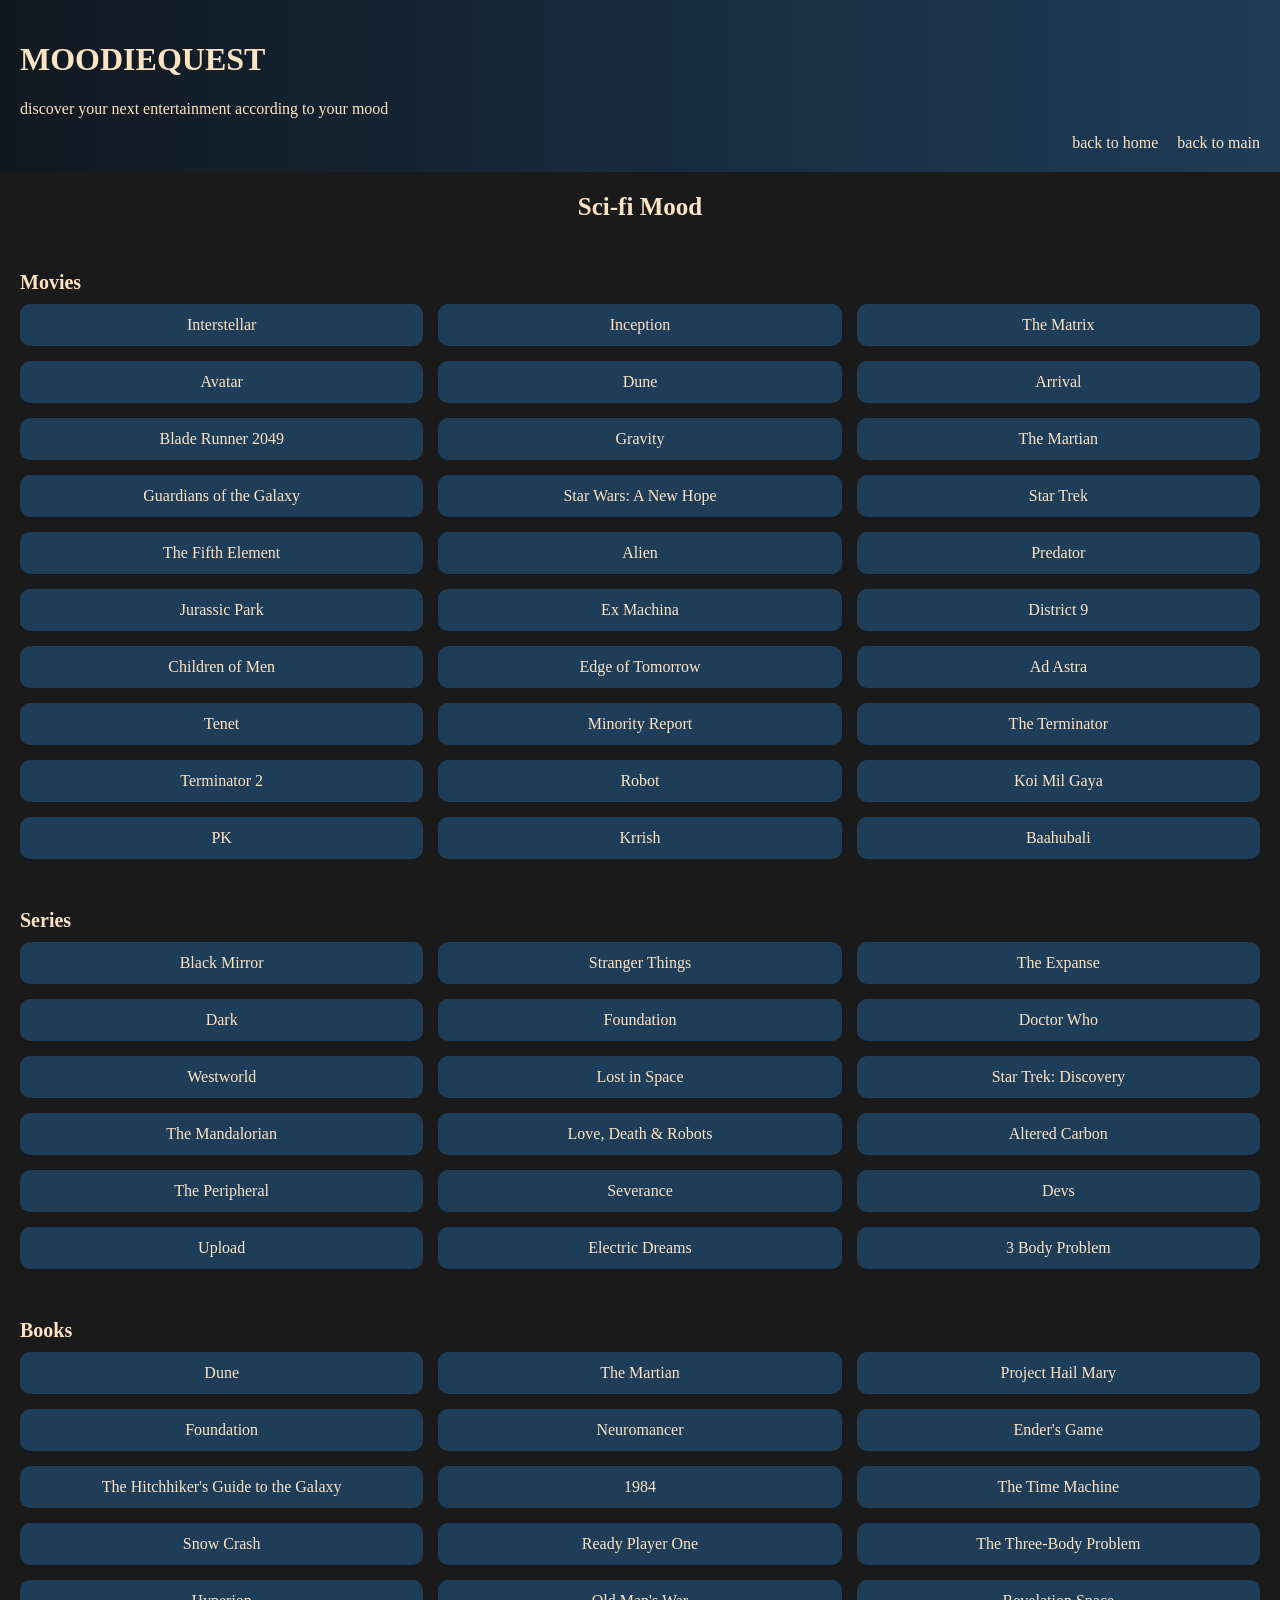
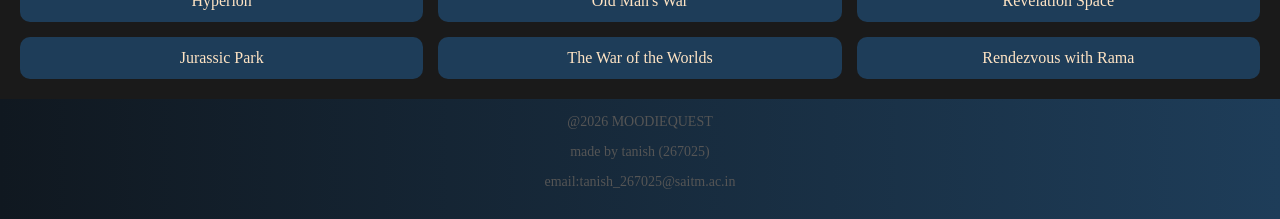
<file: scifi.html>
<!DOCTYPE html>
<html lang="en">
<head>
    <meta charset="UTF-8">
    <meta name="viewport" content="width=device-width, initial-scale=1.0">
    <title>Sci-fi Mood - MOODIEQUEST</title>
    <link rel="stylesheet" href="style.css">
</head>
<body>
    <header class="header">
        <div class="top">
            <h1>MOODIEQUEST</h1>
            <p>discover your next entertainment according to your mood</p>
        </div>
        <nav class="nav" aria-label="Main navigation">
            <a href="index.html">back to home</a>
            <a href="mood.html">back to main</a>
        </nav>
    </header>

    <main>
        <h2 class="mood-page-heading">Sci-fi Mood</h2>

        <section class="entertainment-list">
            <h5>Movies</h5>
            <div class="movies">
                <a href="">Interstellar</a>
                <a href="">Inception</a>
                <a href="">The Matrix</a>
                <a href="">Avatar</a>
                <a href="">Dune</a>
                <a href="">Arrival</a>
                <a href="">Blade Runner 2049</a>
                <a href="">Gravity</a>
                <a href="">The Martian</a>
                <a href="">Guardians of the Galaxy</a>
                <a href="">Star Wars: A New Hope</a>
                <a href="">Star Trek</a>
                <a href="">The Fifth Element</a>
                <a href="">Alien</a>
                <a href="">Predator</a>
                <a href="">Jurassic Park</a>
                <a href="">Ex Machina</a>
                <a href="">District 9</a>
                <a href="">Children of Men</a>
                <a href="">Edge of Tomorrow</a>
                <a href="">Ad Astra</a>
                <a href="">Tenet</a>
                <a href="">Minority Report</a>
                <a href="">The Terminator</a>
                <a href="">Terminator 2</a>
                <a href="">Robot</a>
                <a href="">Koi Mil Gaya</a>
                <a href="">PK</a>
                <a href="">Krrish</a>
                <a href="">Baahubali</a>
            </div>
        </section>

        <section class="entertainment-list">
            <h5>Series</h5>
            <div class="movies">
                <a href="">Black Mirror</a>
                <a href="">Stranger Things</a>
                <a href="">The Expanse</a>
                <a href="">Dark</a>
                <a href="">Foundation</a>
                <a href="">Doctor Who</a>
                <a href="">Westworld</a>
                <a href="">Lost in Space</a>
                <a href="">Star Trek: Discovery</a>
                <a href="">The Mandalorian</a>
                <a href="">Love, Death &amp; Robots</a>
                <a href="">Altered Carbon</a>
                <a href="">The Peripheral</a>
                <a href="">Severance</a>
                <a href="">Devs</a>
                <a href="">Upload</a>
                <a href="">Electric Dreams</a>
                <a href="">3 Body Problem</a>
            </div>
        </section>

        <section class="entertainment-list">
            <h5>Books</h5>
            <div class="movies">
                <a href="">Dune</a>
                <a href="">The Martian</a>
                <a href="">Project Hail Mary</a>
                <a href="">Foundation</a>
                <a href="">Neuromancer</a>
                <a href="">Ender's Game</a>
                <a href="">The Hitchhiker's Guide to the Galaxy</a>
                <a href="">1984</a>
                <a href="">The Time Machine</a>
                <a href="">Snow Crash</a>
                <a href="">Ready Player One</a>
                <a href="">The Three-Body Problem</a>
                <a href="">Hyperion</a>
                <a href="">Old Man's War</a>
                <a href="">Revelation Space</a>
                <a href="">Jurassic Park</a>
                <a href="">The War of the Worlds</a>
                <a href="">Rendezvous with Rama</a>
            </div>
        </section>
    </main>

    <footer>
        <h7>@2026 MOODIEQUEST</h7>
        <p>made by tanish (267025)</p>
        <p>email:tanish_267025@saitm.ac.in</p>
    </footer>
</body>
</html>
</file>
<file: style.css>
.header {
    background: linear-gradient(to right, #101820, #1e3d59);
    padding: 20px;
    width: 100%;
    margin: 0;
}

.brand h1 {
    font-family: Pacifico;
    font-size: 50px;
    color: bisque;
}

.brand p {
    font-family: Pacifico;
    font-size: 15px;
    color: bisque;
}

* {
    box-sizing: border-box;
}

body {
    margin: 0;
    padding: 0;
    width: 100%;
    background-color: #1a1a1a;
    color: bisque;
}

.header {
    display: block;
}

.welcome {
    padding: 12px 20px;
    text-align: center;
}

.welcome h3 {
    margin: 0;
}

.nav {
    margin-top: 10px;
    text-align: right;
}

.nav a {
    color: bisque;
    text-align: right;
    text-decoration: none;
    margin-left: 15px;
}

.feedback-form label {
    display: block;
}

.gender-options {
    border: 0;
    padding: 0;
}

.gender-options legend {
    float: left;
    margin-right: 10px;
}

.gender-options label {
    display: inline-block;
    margin-right: 10px;
}

footer {
    width: 100%;
    margin: 0;
    background: linear-gradient(to right, #101820, #1e3d59);
    color: bisque;
    padding: 10px 20px;
    text-align: center;
}

.mood-title {
    background-color: #101820;
    color: bisque;
    text-align: center;
    font-size: 25px;
}

.feedback {
    background-color: #1e3d59;
    color: bisque;
    text-align: center;
}

.feedback-form {
    width: 300px;
    max-width: 100%;
    margin: 0 auto;
}

.welcome {
    background-color: #1a1a1a;
    color: bisque;
}

.home {
    background-image: url("entertainment.png");
    background-size: cover;
    min-height: 100vh;
    width: 100%;
    display: grid;
    grid-template-columns: repeat(2, 1fr);
    align-items: start;
    gap: 20px;
    padding: 100px 20px 20px;
}

.home a {
    color: bisque;
    text-decoration: none;
    background: linear-gradient(135deg, #0c263f, #285f89);
    padding: 15px;
    border-radius: 15px;
    box-shadow: 0 12px 28px rgba(0, 0, 0, 0.85);
}

.feedback-form input[type="text"],
.feedback-form input[type="email"],
.feedback-form textarea {
    width: 300px;
    max-width: 100%;
    margin-top: 5px;
    padding: 8px;
}

.feedback-form button {
    padding: 8px 14px;
    cursor: pointer;
    display: block;
    margin: 0 auto;
}

.about {
    padding: 20px;
    line-height: 1.5;
    text-align: center;
}

.about h6 {
    font-size: 32px;
    margin: 10px 0;
}

.mood-page-heading {
    text-align: center;
    font-size: 25px;
}

.nav a + a {
    margin-left: 15px;
}

.movies {
    display: grid;
    grid-template-columns: repeat(3, 1fr);
    gap: 15px;
}

.entertainment-list {
    padding: 20px;
}

.entertainment-list h5 {
    font-size: 20px;
    margin: 10px 0;
}

.movies a {
    padding: 12px;
    text-align: center;
    color: bisque;
    text-decoration: none;
    background-color: #1e3d59;
    border-radius: 10px;
}

.mood {
    height: 500px;
    background-image: url("mood-background.png");
    background-size: cover;
    background-position: center;
    display: grid;
    grid-template-columns: repeat(2, 1fr);
    align-items: start;
    gap: 20px;
    padding: 100px 20px 20px;
}

.mood a {
    color: bisque;
    text-decoration: none;
    background: linear-gradient(135deg, #0c263f, #285f89);
    padding: 15px;
    border-radius: 15px;
    box-shadow: 0 12px 28px rgba(0, 0, 0, 0.85);
}

        .wheel-wrap {
            position: relative;
            width: 350px;
            height: 350px;
            margin: 20px auto;
        }

        canvas {
            display: block;
        }

        button {
            padding: 12px 25px;
            background: purple;
            color: white;
            border: none;
            border-radius: 10px;
            cursor: pointer;
        }

        button:focus-visible {
            outline: 3px solid #ffcc00;
            outline-offset: 3px;
        }

        #result {
            font-size: 22px;
            font-weight: bold;
            min-height: 27px;
        }

        .pointer {
            position: absolute;
            top: -6px;
            left: 50%;
            width: 0;
            height: 0;
            transform: translateX(-50%);
            border-left: 12px solid transparent;
            border-right: 12px solid transparent;
            border-top: 22px solid #222;
            z-index: 2;
        }

        footer {
            padding: 15px;
            color: #555;
            font-size: 14px;
        }
.h14{
    color:white;
</file>
